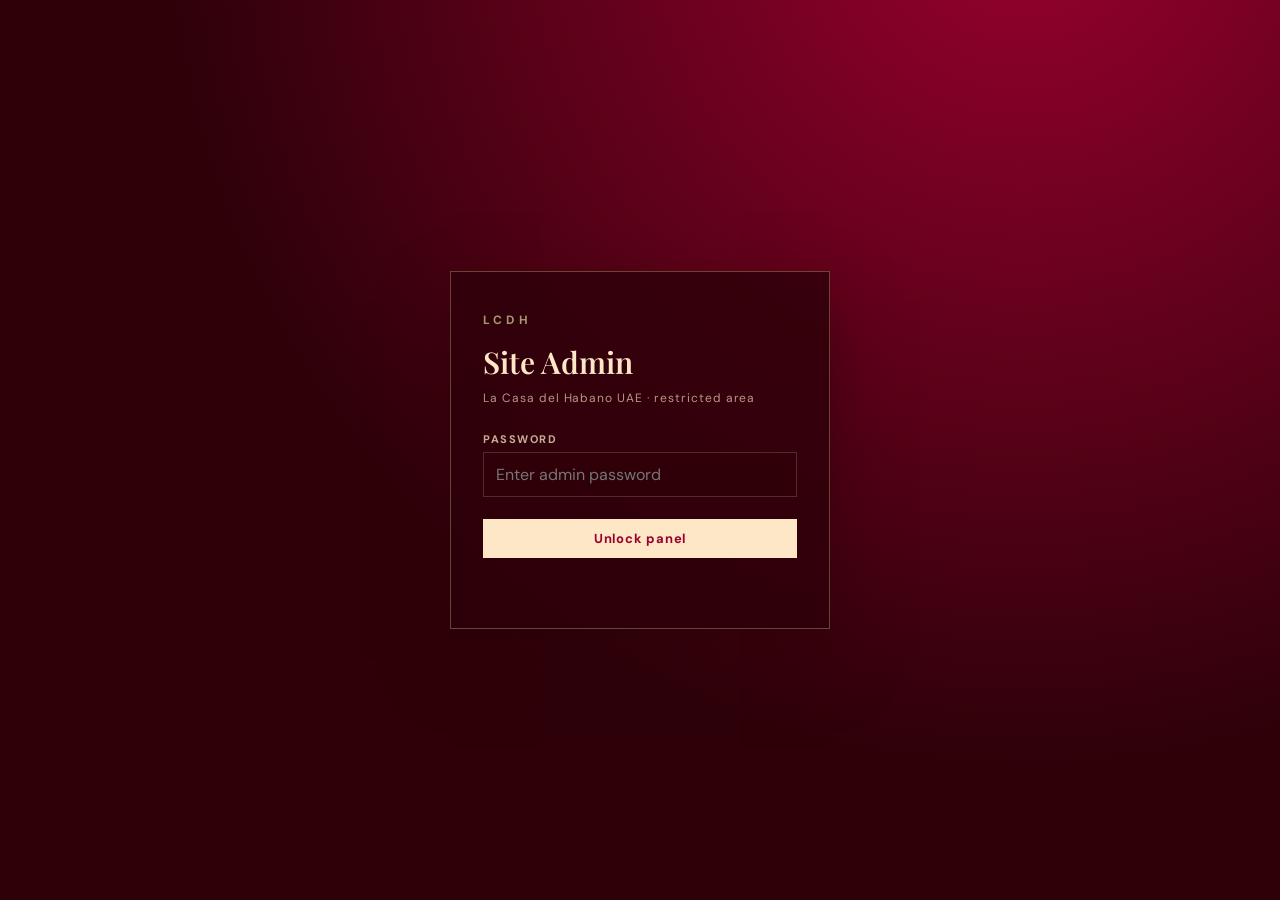
<file: admin/index.html>
<!DOCTYPE html>
<html lang="en">
<head>
    <meta charset="UTF-8">
    <meta name="viewport" content="width=device-width, initial-scale=1.0">
    <meta name="robots" content="noindex, nofollow">
    <title>Site Admin · La Casa del Habano UAE</title>
    <link rel="icon" href="../favicon.ico" sizes="any">
    <link rel="icon" type="image/png" sizes="32x32" href="../favicon-32x32.png">
    <link rel="apple-touch-icon" sizes="180x180" href="../apple-touch-icon.png">
    <link rel="preconnect" href="https://fonts.googleapis.com">
    <link rel="preconnect" href="https://fonts.gstatic.com" crossorigin>
    <link href="https://fonts.googleapis.com/css2?family=DM+Sans:wght@400;500;600;700&family=Playfair+Display:wght@500;600;700&display=swap" rel="stylesheet">
    <link rel="stylesheet" href="admin.css?v=9">
</head>
<body>

    <!-- ===== LOGIN ===== -->
    <div class="login-wrap" id="login-view">
        <form class="login-card" id="login-form">
            <p class="brand-mark">LCDH</p>
            <h1 class="login-title">Site Admin</h1>
            <p class="login-sub">La Casa del Habano UAE · restricted area</p>
            <label class="field-label" for="password">Password</label>
            <input type="password" id="password" autocomplete="current-password" placeholder="Enter admin password" required>
            <button type="submit" class="btn btn-primary btn-block">Unlock panel</button>
            <p class="login-error" id="login-error" role="alert"></p>
        </form>
    </div>

    <!-- ===== ADMIN PANEL ===== -->
    <div id="admin-view" class="hidden">
        <header class="topbar">
            <div>
                <p class="topbar-brand">LA CASA DEL HABANO <span>· Site Admin</span></p>
                <div class="events-count-row">
                    <p class="topbar-sub" id="events-count"></p>
                    <button type="button" class="btn btn-primary btn-small hidden" id="reorder-save-btn" title="Publish the new order to the site">Save</button>
                </div>
                <button type="button" class="visits-chip" id="visits-count" title="Total page loads of the public site - click to refresh">Visits: …</button>
            </div>
            <div class="topbar-actions">
                <a class="btn btn-ghost" href="../index.html#events" target="_blank" rel="noopener">View site ↗</a>
                <button type="button" class="btn btn-ghost" id="sync-btn">Sync Data</button>
                <button type="button" class="btn btn-ghost" id="export-btn">Copy events-data.js</button>
                <button type="button" class="btn btn-danger-ghost" id="restore-btn">Restore defaults</button>
                <button type="button" class="btn btn-ghost" id="logout-btn">Log out</button>
            </div>
        </header>

        <nav class="tabs" aria-label="Admin sections">
            <button type="button" class="tab-btn active" data-panel="events">Events</button>
            <button type="button" class="tab-btn" data-panel="visits">Visits</button>
            <button type="button" class="tab-btn" data-panel="settings">Site Settings</button>
            <button type="button" class="tab-btn" data-panel="github">GitHub Sync</button>
        </nav>

        <div id="panel-events">
        <main class="layout">
            <!-- FORM -->
            <section class="card">
                <h2 class="card-title" id="form-title">Add new event</h2>
                <form id="event-form">
                    <label class="field-label" for="f-image">Image URL *</label>
                    <input type="url" id="f-image" placeholder="https://…/photo.jpg" required>
                    <div class="upload-row">
                        <button type="button" class="btn btn-ghost btn-small" id="ik-upload-btn">Upload image</button>
                        <span class="upload-hint">picked files are saved to ImageKit and the link fills in automatically · you can also drop an image on the preview below</span>
                        <input type="file" id="ik-file-input" accept="image/*" class="hidden">
                    </div>
                    <div class="preview-box" id="preview-dropzone"><img id="image-preview" alt="Preview of event image" class="hidden"></div>

                    <div class="form-row">
                        <div>
                            <label class="field-label" for="f-category">Category tag</label>
                            <input type="text" id="f-category" placeholder="e.g. LIVE AT THE CASA">
                        </div>
                        <div>
                            <label class="field-label" for="f-date">Date · Location line</label>
                            <input type="text" id="f-date" placeholder="e.g. DUBAI · PRIVATE INVITATION">
                        </div>
                    </div>

                    <label class="field-label" for="f-title">Title *</label>
                    <input type="text" id="f-title" placeholder="e.g. SON CUBANO SESSIONS" required>

                    <label class="field-label" for="f-copy">Description</label>
                    <textarea id="f-copy" rows="3" placeholder="Short invitation copy shown on the slide"></textarea>

                    <div class="form-actions">
                        <button type="submit" class="btn btn-primary" id="save-btn">Save event</button>
                        <button type="button" class="btn btn-ghost hidden" id="cancel-edit-btn">Cancel edit</button>
                    </div>
                </form>
            </section>

            <!-- LIST -->
            <section class="card">
                <h2 class="card-title">Current events</h2>
                <div id="event-list"></div>
            </section>
        </main>
        </div>

        <div id="panel-visits" class="hidden">
        <main class="layout visits-layout">
            <section class="card">
                <h2 class="card-title">Site visits by month</h2>
                <p class="settings-hint">Every page load of the public site bumps a month counter (<code>m-YYYY-MM</code>) and a day counter (<code>d-YYYY-MM-DD</code>) through the free Abacus API, using the UAE day - so visits are segregated by month automatically. Pick a month below and its daily chart is generated for you; the all-time chip up top still counts everything. Daily tracking starts with this release, so earlier months show no bars.</p>

                <div class="visits-toolbar">
                    <div class="visits-picker">
                        <label class="field-label" for="visits-month">Month</label>
                        <select id="visits-month" aria-label="Month to chart">
                            <option value="">Loading months…</option>
                        </select>
                    </div>
                    <button type="button" class="btn btn-ghost" id="visits-refresh-btn">Refresh</button>
                </div>

                <div class="visits-stats" id="visits-stats"></div>
                <p class="visits-chart-title" id="visits-chart-title"></p>
                <div class="visits-chart" id="visits-chart" role="img" aria-label="Daily visit chart"></div>
            </section>
        </main>
        </div>

        <div id="panel-settings" class="hidden">
        <main class="layout">
            <section class="card">
                <h2 class="card-title">Site Settings</h2>
                <p class="settings-hint">These settings power the live website and write to <code>js/site-settings.js</code> - same workflow as events. With the <strong>GitHub Sync</strong> tab connected, pressing <em>Save settings</em> commits the file for you; otherwise use <em>Copy site-settings.js</em>. The <strong>Coming soon page</strong> switch at the top controls whether visitors see the full-screen Coming Soon page or the full site.</p>
                <div id="settings-forms"></div>
                <div class="form-actions">
                    <button type="button" class="btn btn-primary" id="settings-save-btn">Save settings</button>
                    <button type="button" class="btn btn-ghost" id="settings-export-btn">Copy site-settings.js</button>
                    <button type="button" class="btn btn-danger-ghost" id="settings-restore-btn">Restore defaults</button>
                </div>
            </section>
        </main>
        </div>

        <div id="panel-github" class="hidden">
        <main class="layout">
            <section class="card">
                <h2 class="card-title">GitHub Sync</h2>
                <p class="settings-hint">Every <strong>Save</strong> in this panel commits the matching file straight to the repository - no more copying files by hand. The connection is pre-configured; use the controls below only if the token needs to be replaced.</p>

                <div class="settings-block">
                    <h3 class="settings-block-title">Connection</h3>
                    <div class="field-grid">
                        <div class="field-span-2">
                            <label class="field-label" for="gh-token">Personal access token</label>
                            <input type="password" id="gh-token" placeholder="github_pat_…" autocomplete="off" spellcheck="false">
                        </div>
                        <div class="field-span-2">
                            <span class="field-label">Status</span>
                            <p class="gh-status" id="gh-status">Checking…</p>
                        </div>
                    </div>
                    <div class="form-actions">
                        <button type="button" class="btn btn-primary" id="gh-save-btn">Update token</button>
                        <button type="button" class="btn btn-ghost" id="gh-test-btn">Test connection</button>
                    </div>
                </div>
            </section>
        </main>
        </div>
    </div>

    <div class="status-toast" id="status-toast" role="status"></div>

    <script src="admin.js?v=16"></script>
</body>
</html>
</file>
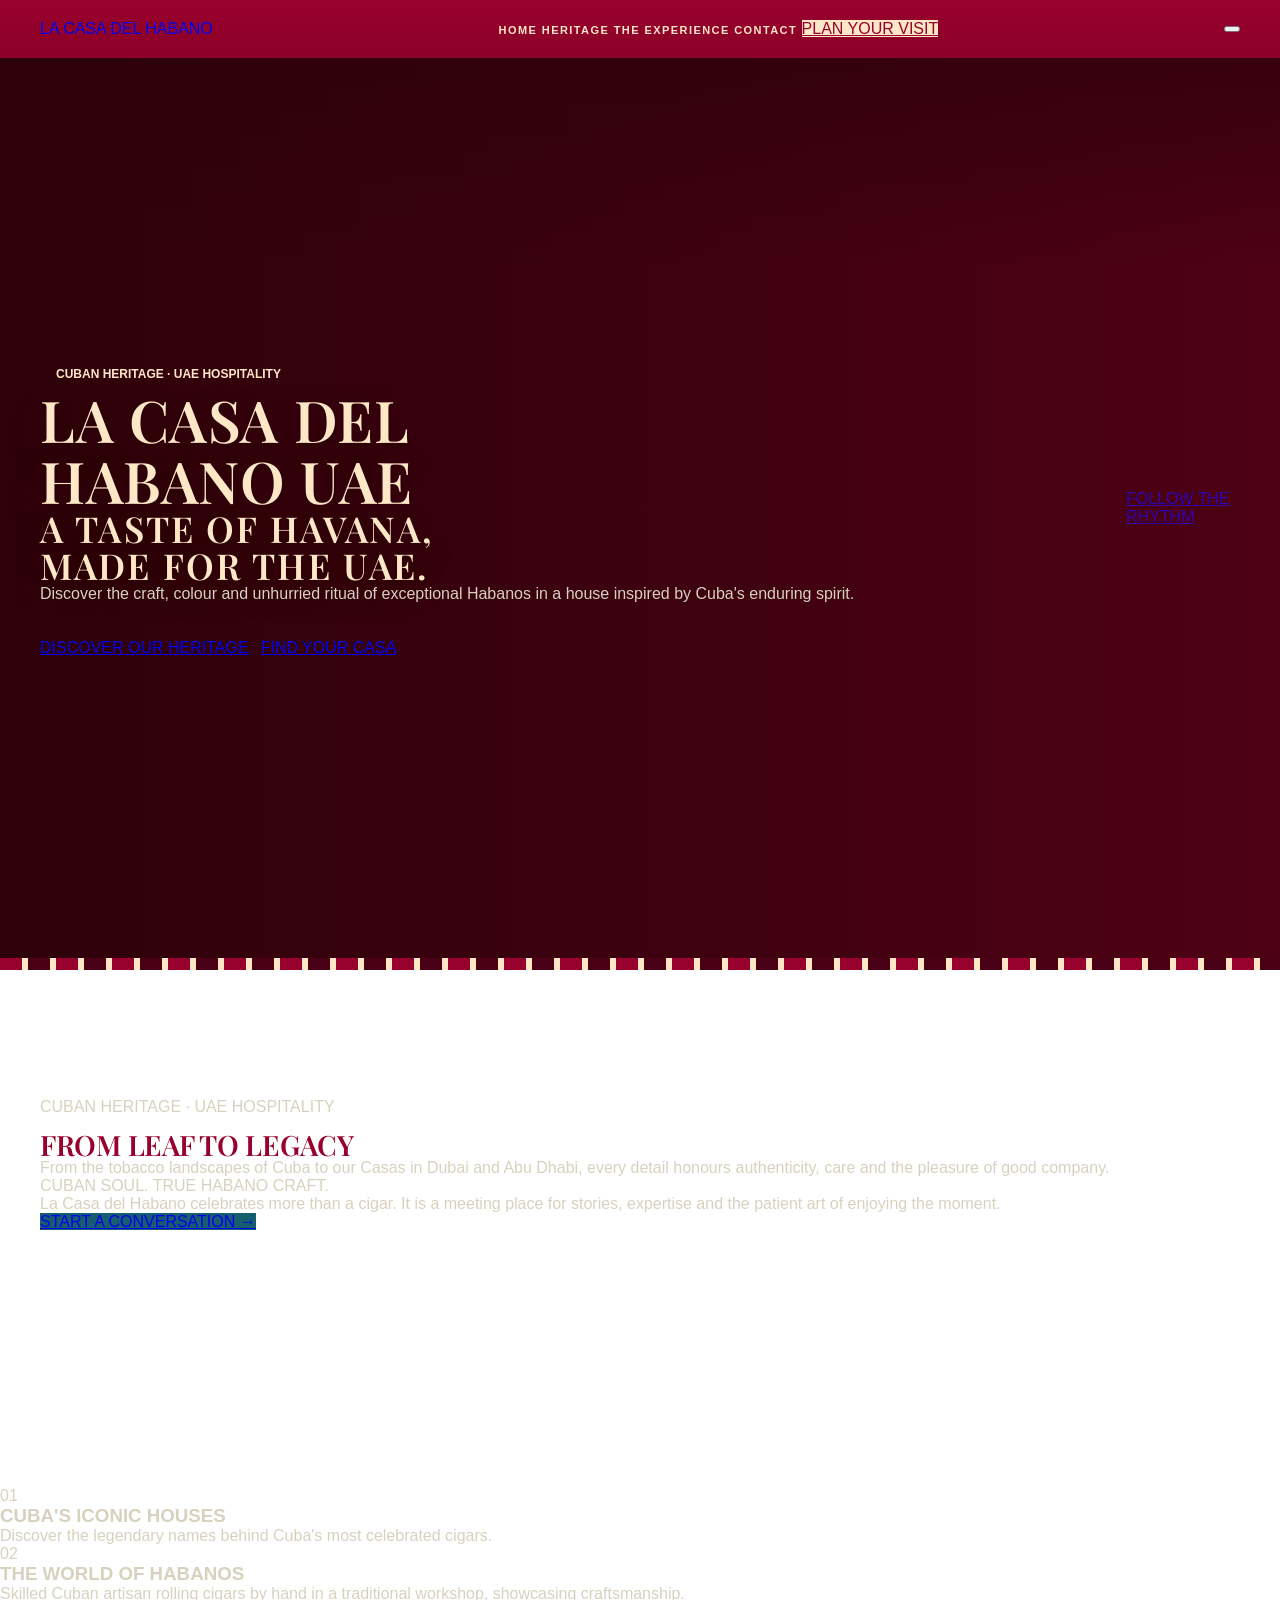
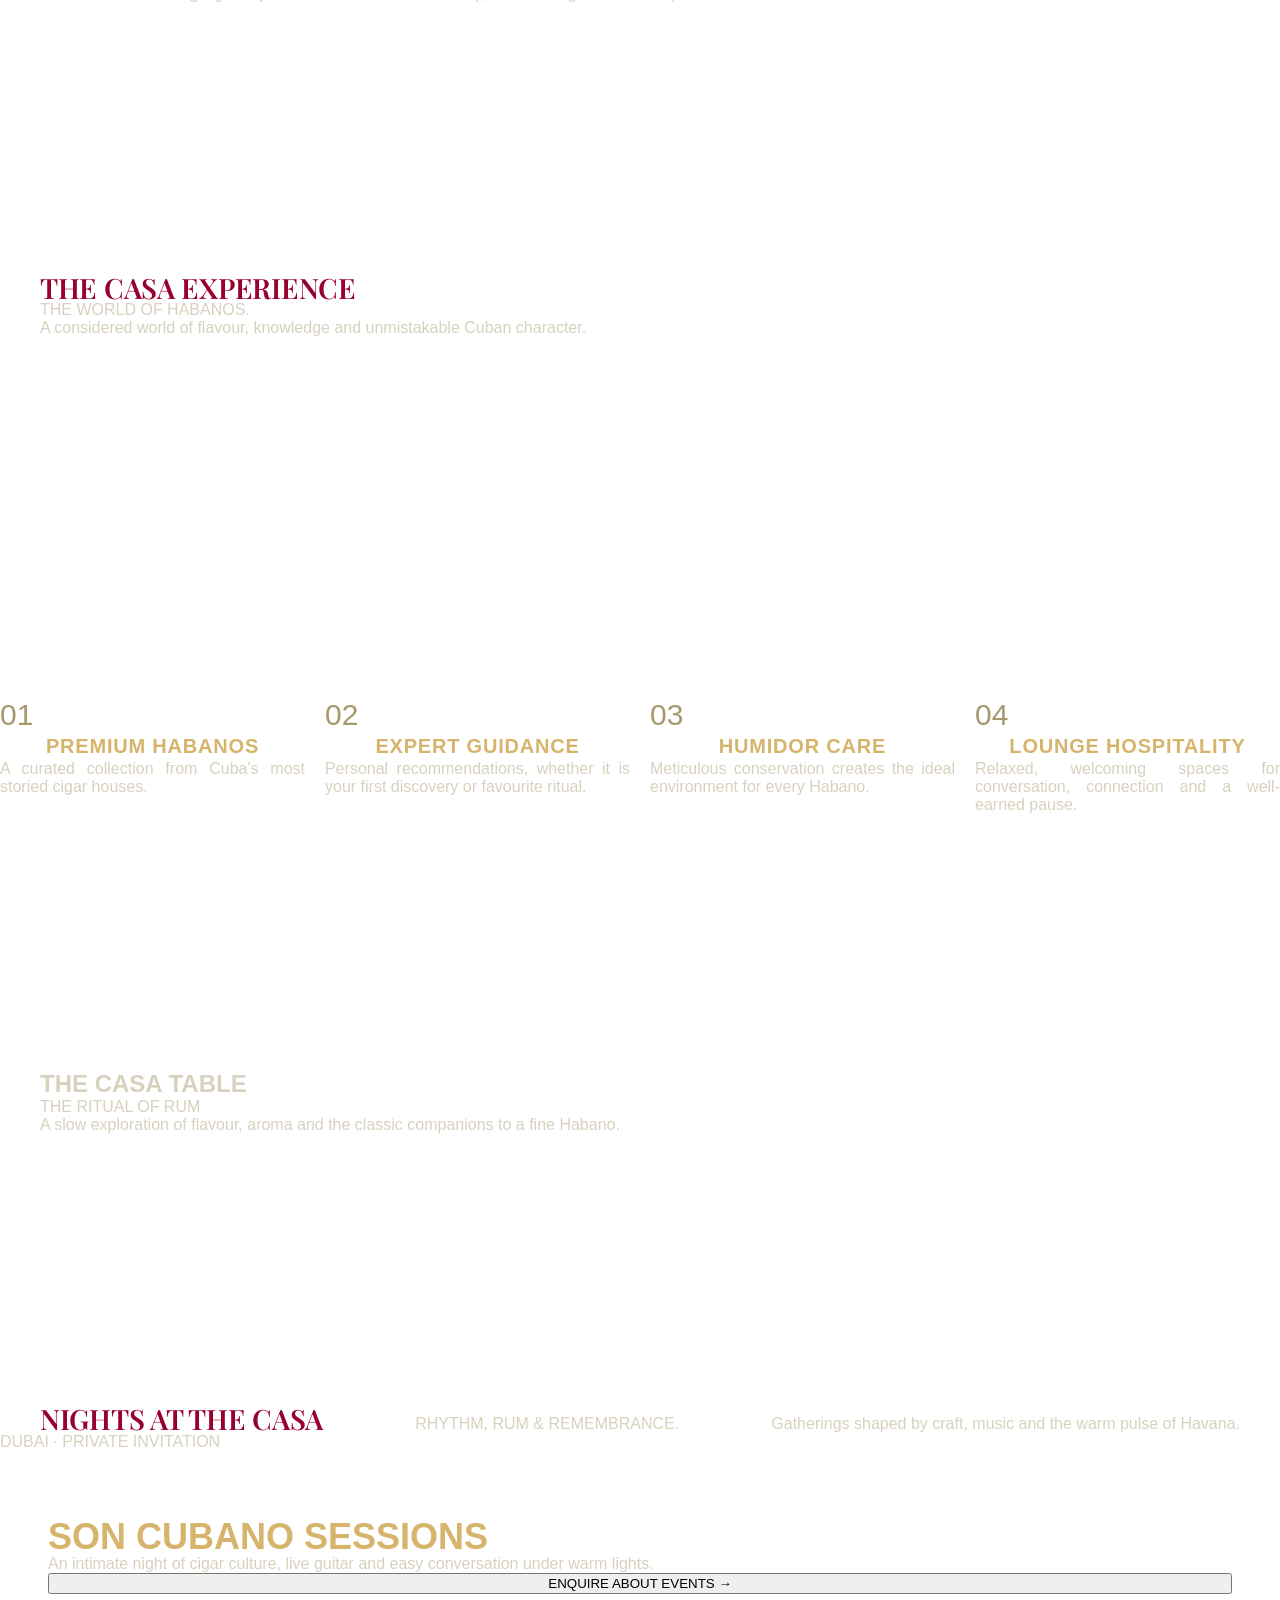
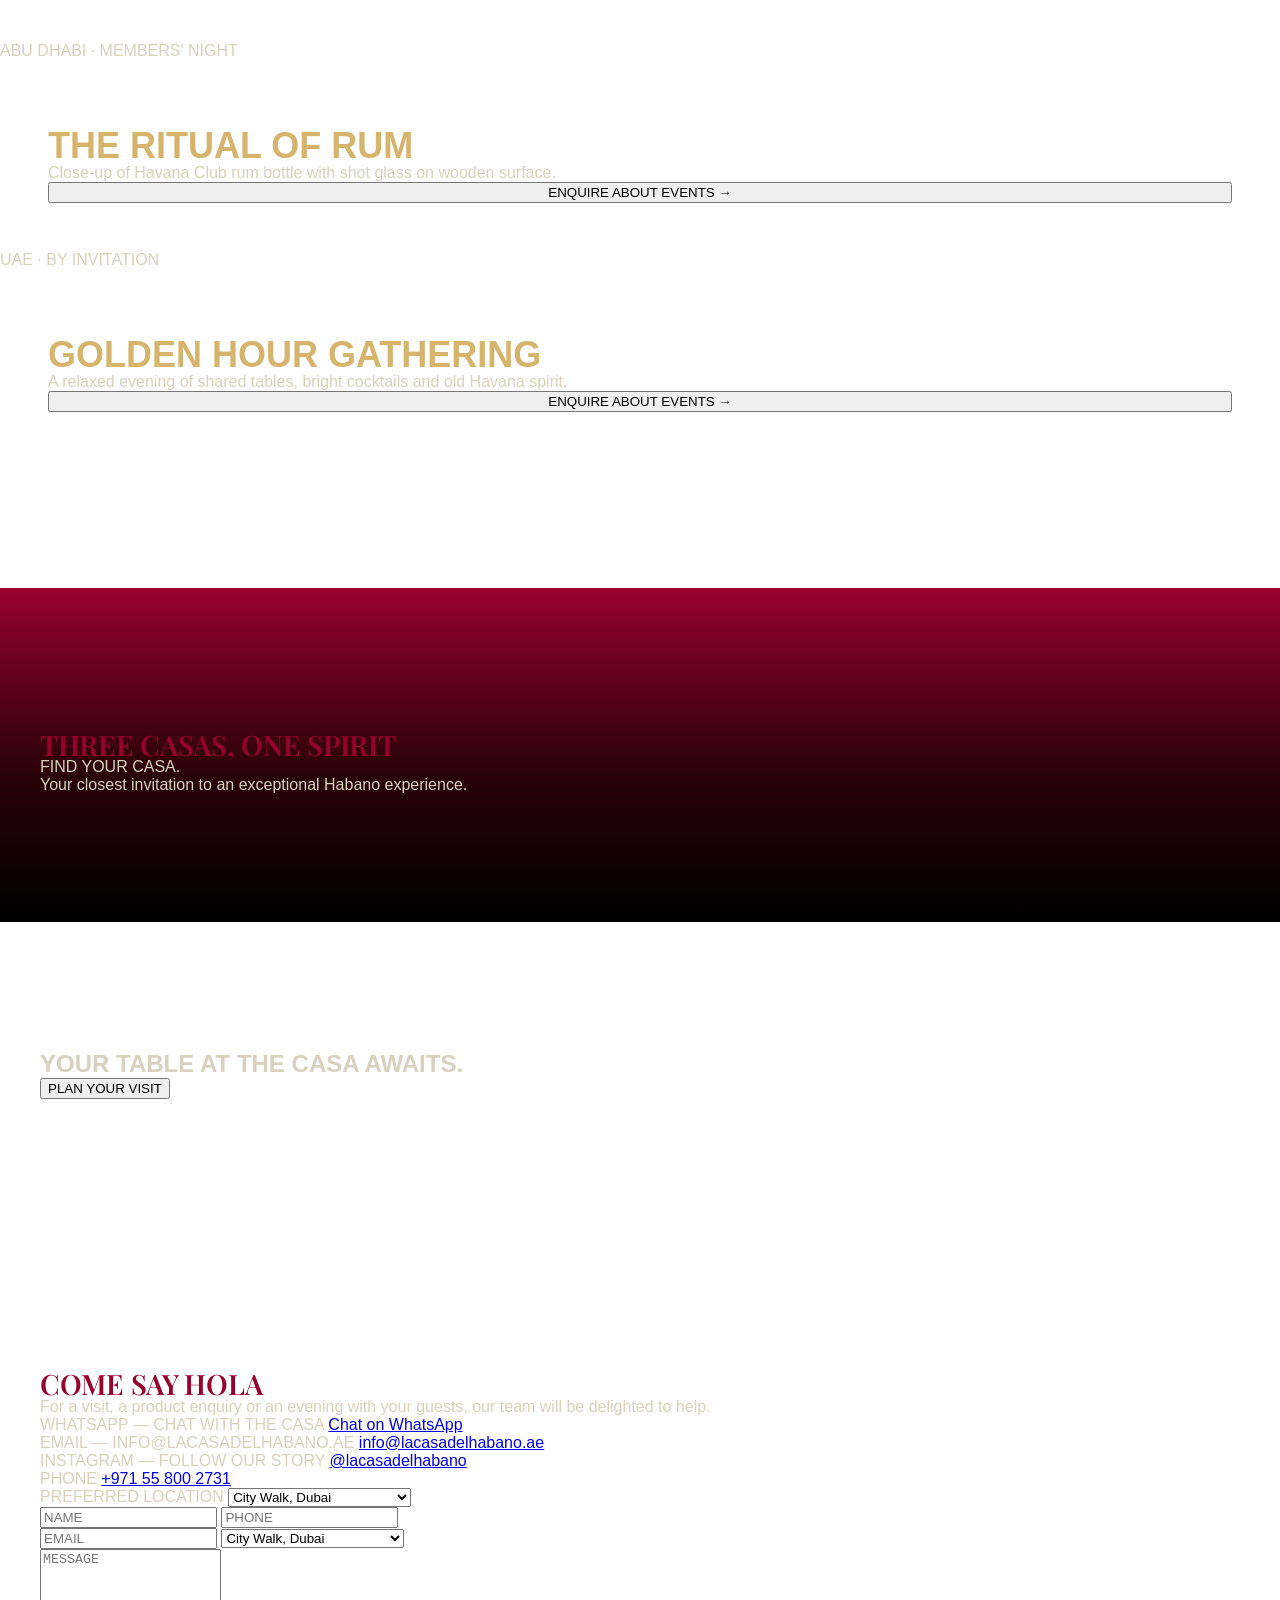
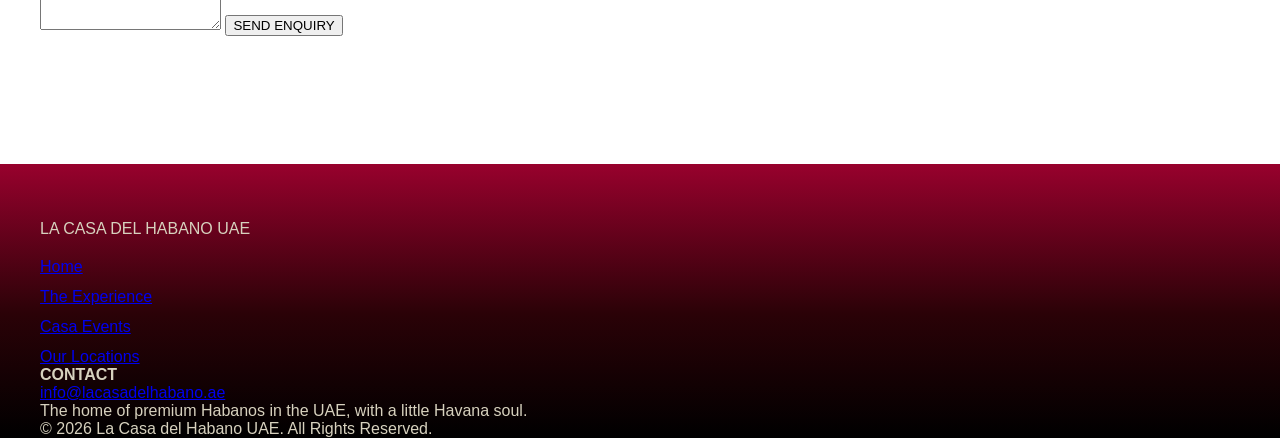
<file: index_pre_reference.html>
<!DOCTYPE html>
<html lang="en">
<head>
    <meta charset="UTF-8">
    <meta name="viewport" content="width=device-width, initial-scale=1.0">
    <title>La Casa del Habano UAE</title>
    <link rel="preconnect" href="https://fonts.googleapis.com">
    <link rel="preconnect" href="https://fonts.gstatic.com" crossorigin>
    <link href="https://fonts.googleapis.com/css2?family=Arimo:wght@400;500;700&family=Playfair+Display:wght@400;600;700&display=swap" rel="stylesheet">
    <link rel="icon" href="data:image/svg+xml,<svg xmlns='http://www.w3.org/2000/svg' viewBox='0 0 100 100'><text y='.9em' font-size='90'>🌡️</text></svg>">
    <link rel="stylesheet" href="styles.css">
</head>
<body class="theme-light">
    <!-- ===== NAVIGATION ===== -->
    <nav class="nav" id="nav">
        <div class="nav-container">
            <a href="#" class="nav-logo">LA CASA DEL HABANO</a>
            <div class="nav-menu" id="navMenu">
                <a href="#home" class="nav-link">HOME</a>
                <a href="#heritage" class="nav-link">HERITAGE</a>
                <a href="#experience" class="nav-link">THE EXPERIENCE</a>
                <a href="#contact" class="nav-link">CONTACT</a>
                <a href="#contact" class="nav-cta">PLAN YOUR VISIT</a>
            </div>
            <button class="nav-toggle" id="navToggle">
                <span class="nav-bar"></span>
                <span class="nav-bar"></span>
                <span class="nav-bar"></span>
            </button>
        </div>
    </nav>

    <!-- ===== HERO ===== -->
    <section class="hero" id="home">
        <div class="hero-bg" style="background-image: url('https://images.pexels.com/photos/5944420/pexels-photo-5944420.jpeg');"></div>
        <div class="hero-overlay"></div>
        <div class="hero-content">
            <div class="hero-inner">
                <p class="hero-kicker">CUBAN HERITAGE · UAE HOSPITALITY</p>
                <h1 class="hero-title">
                    <span class="hero-brand">LA CASA DEL HABANO UAE</span>
                    <span class="hero-title-line">A TASTE OF HAVANA, MADE FOR THE UAE.</span>
                </h1>
                <p class="hero-subtitle">Discover the craft, colour and unhurried ritual of exceptional Habanos in a house inspired by Cuba's enduring spirit.</p>
                <div class="hero-actions">
                    <a href="#heritage" class="hero-cta btn-primary">DISCOVER OUR HERITAGE</a>
                    <a href="#contact" class="hero-cta btn-secondary">FIND YOUR CASA</a>
                </div>
            </div>
        </div>
        <a href="#heritage" class="hero-nav hint" aria-label="Scroll to next section">FOLLOW THE RHYTHM</a>
    </section>

    <!-- ===== RED/BLUE TILE SEPARATOR ===== -->
    <div class="tile-rule" aria-hidden="true"></div>

    <!-- ===== HERITAGE ===== -->
    <section class="heritage section" id="heritage">
        <div class="heritage-bg" style="background-image: url('https://images.pexels.com/photos/37224648/pexels-photo-37224648.jpeg');"></div>
        <div class="heritage-overlay"></div>
        <div class="heritage-content container">
            <div class="heritage-badge">CUBAN HERITAGE · UAE HOSPITALITY</div>
            <h2 class="heritage-title section-title">FROM LEAF TO LEGACY</h2>
            <p class="heritage-subtitle">From the tobacco landscapes of Cuba to our Casas in Dubai and Abu Dhabi, every detail honours authenticity, care and the pleasure of good company.</p>
        </div>
        <div class="heritage-footer container">
            <div class="heritage-quote">
                <span class="heritage-quote-text">CUBAN SOUL. TRUE HABANO CRAFT.</span>
            </div>
            <p class="heritage-desc">La Casa del Habano celebrates more than a cigar. It is a meeting place for stories, expertise and the patient art of enjoying the moment.</p>
            <a href="#contact" class="heritage-cta btn-primary" style="background: #175d70; border-color: #175d70;">START A CONVERSATION →</a>
        </div>
    </section>

    <section class="heritage-gallery section">
        <div class="gallery-grid">
            <div class="gallery-item">
                <div class="gallery-img" style="background-image: url('https://images.pexels.com/photos/5944420/pexels-photo-5944420.jpeg');"></div>
                <div class="gallery-caption">
                    <span class="gallery-number">01</span>
                    <h3 class="gallery-title">CUBA'S ICONIC HOUSES</h3>
                    <p class="gallery-text">Discover the legendary names behind Cuba's most celebrated cigars.</p>
                </div>
            </div>
            <div class="gallery-item">
                <div class="gallery-img" style="background-image: url('https://images.pexels.com/photos/38027071/pexels-photo-38027071.jpeg');"></div>
                <div class="gallery-caption">
                    <span class="gallery-number">02</span>
                    <h3 class="gallery-title">THE WORLD OF HABANOS</h3>
                    <p class="gallery-text">Skilled Cuban artisan rolling cigars by hand in a traditional workshop, showcasing craftsmanship.</p>
                </div>
            </div>
        </div>
    </section>

    <!-- ===== THE CASA EXPERIENCE ===== -->
    <section class="experience section" id="experience">
        <div class="experience-header container">
            <h2 class="section-title">THE CASA EXPERIENCE</h2>
            <p class="experience-subtitle">THE WORLD OF HABANOS.</p>
            <p class="experience-desc">A considered world of flavour, knowledge and unmistakable Cuban character.</p>
        </div>
        <div class="experience-grid">
            <div class="experience-item">
                <div class="experience-img" style="background-image: url('https://images.pexels.com/photos/38027071/pexels-photo-38027071.jpeg');"></div>
                <div class="experience-caption">
                    <span class="experience-number">01</span>
                    <h3 class="experience-title">PREMIUM HABANOS</h3>
                    <p class="experience-text">A curated collection from Cuba's most storied cigar houses.</p>
                </div>
            </div>
            <div class="experience-item">
                <div class="experience-img" style="background-image: url('https://images.pexels.com/photos/1637114/pexels-photo-1637114.jpeg');"></div>
                <div class="experience-caption">
                    <span class="experience-number">02</span>
                    <h3 class="experience-title">EXPERT GUIDANCE</h3>
                    <p class="experience-text">Personal recommendations, whether it is your first discovery or favourite ritual.</p>
                </div>
            </div>
            <div class="experience-item">
                <div class="experience-img" style="background-image: url('https://images.pexels.com/photos/3975066/pexels-photo-3975066.jpeg');"></div>
                <div class="experience-caption">
                    <span class="experience-number">03</span>
                    <h3 class="experience-title">HUMIDOR CARE</h3>
                    <p class="experience-text">Meticulous conservation creates the ideal environment for every Habano.</p>
                </div>
            </div>
            <div class="experience-item">
                <div class="experience-img" style="background-image: url('https://images.pexels.com/photos/11311205/pexels-photo-11311205.jpeg');"></div>
                <div class="experience-caption">
                    <span class="experience-number">04</span>
                    <h3 class="experience-title">LOUNGE HOSPITALITY</h3>
                    <p class="experience-text">Relaxed, welcoming spaces for conversation, connection and a well-earned pause.</p>
                </div>
            </div>
        </div>
    </section>

    <!-- ===== THE CASA TABLE / PAIRING ===== -->
    <section class="pairing section">
        <div class="pairing-bg" style="background-image: url('https://images.pexels.com/photos/15161546/pexels-photo-15161546.jpeg');"></div>
        <div class="pairing-overlay"></div>
        <div class="pairing-content container">
            <h2 class="pairing-title">THE CASA TABLE</h2>
            <p class="pairing-subtitle">THE RITUAL OF RUM</p>
            <p class="pairing-desc">A slow exploration of flavour, aroma and the classic companions to a fine Habano.</p>
        </div>
    </section>

    <!-- ===== NIGHTS AT THE CASA ===== -->
    <section class="events section" id="events">
        <div class="events-header container">
            <h2 class="section-title">NIGHTS AT THE CASA</h2>
            <p class="events-tagline">RHYTHM, RUM & REMEMBRANCE.</p>
            <p class="events-desc">Gatherings shaped by craft, music and the warm pulse of Havana.</p>
        </div>
        <div class="events-grid">
            <div class="event-card">
                <div class="event-img" style="background-image: url('https://images.pexels.com/photos/33731258/pexels-photo-33731258.jpeg');"></div>
                <div class="event-badge">DUBAI · PRIVATE INVITATION</div>
                <div class="event-content">
                    <h3 class="event-title">SON CUBANO SESSIONS</h3>
                    <p class="event-text">An intimate night of cigar culture, live guitar and easy conversation under warm lights.</p>
                    <button class="btn-link">ENQUIRE ABOUT EVENTS →</button>
                </div>
            </div>
            <div class="event-card">
                <div class="event-img" style="background-image: url('https://images.pexels.com/photos/28539666/pexels-photo-28539666.jpeg');"></div>
                <div class="event-badge">ABU DHABI · MEMBERS' NIGHT</div>
                <div class="event-content">
                    <h3 class="event-title">THE RITUAL OF RUM</h3>
                    <p class="event-text">Close-up of Havana Club rum bottle with shot glass on wooden surface.</p>
                    <button class="btn-link">ENQUIRE ABOUT EVENTS →</button>
                </div>
            </div>
            <div class="event-card">
                <div class="event-img" style="background-image: url('https://images.pexels.com/photos/15161546/pexels-photo-15161546.jpeg');"></div>
                <div class="event-badge">UAE · BY INVITATION</div>
                <div class="event-content">
                    <h3 class="event-title">GOLDEN HOUR GATHERING</h3>
                    <p class="event-text">A relaxed evening of shared tables, bright cocktails and old Havana spirit.</p>
                    <button class="btn-link">ENQUIRE ABOUT EVENTS →</button>
                </div>
            </div>
        </div>
    </section>

    <!-- ===== LOCATIONS ===== -->
    <section class="locations section" id="locations">
        <div class="locations-header container">
            <h2 class="section-title">THREE CASAS, ONE SPIRIT</h2>
            <p class="locations-tagline">FIND YOUR CASA.</p>
            <p class="locations-desc">Your closest invitation to an exceptional Habano experience.</p>
        </div>
        <div class="locations-grid">
            <div class="location-card">
                <div class="location-img" style="background-image: url('https://images.pexels.com/photos/7662956/pexels-photo-7662956.jpeg');"></div>
                <div class="location-content">
                    <div class="location-badge">CITY WALK</div>
                    <h3 class="location-title">DUBAI</h3>
                    <p class="location-address">City Walk, Dubai, United Arab Emirates</p>
                    <p class="location-desc">A colourful, contemporary Casa in the heart of City Walk.</p>
                    <p class="location-hours">Please contact the Casa for current opening hours.</p>
                </div>
            </div>
            <div class="location-card">
                <div class="location-img" style="background-image: url('https://images.pexels.com/photos/37268883/pexels-photo-37268883.jpeg');"></div>
                <div class="location-content">
                    <div class="location-badge">JBR</div>
                    <h3 class="location-title">DUBAI</h3>
                    <p class="location-address">The Walk, Jumeirah Beach Residence, Dubai</p>
                    <p class="location-desc">A relaxed cigar destination close to the vibrant JBR waterfront.</p>
                    <p class="location-hours">Please contact the Casa for current opening hours.</p>
                </div>
            </div>
            <div class="location-card">
                <div class="location-img" style="background-image: url('https://images.pexels.com/photos/10603649/pexels-photo-10603649.jpeg');"></div>
                <div class="location-content">
                    <div class="location-badge">ABU DHABI MALL</div>
                    <h3 class="location-title">ABU DHABI</h3>
                    <p class="location-address">Abu Dhabi Mall, Abu Dhabi, United Arab Emirates</p>
                    <p class="location-desc">A refined Casa for discovering Cuban tradition in the capital.</p>
                    <p class="location-hours">Please contact the Casa for current opening hours.</p>
                </div>
            </div>
        </div>
    </section>

    <!-- ===== PLAN YOUR VISIT ===== -->
    <section class="plan-visit section">
        <div class="plan-overlay"></div>
        <div class="plan-content container">
            <h2 class="plan-title">YOUR TABLE AT THE CASA AWAITS.</h2>
            <button class="btn-primary">PLAN YOUR VISIT</button>
        </div>
    </section>

    <!-- ===== CONTACT ===== -->
    <section class="contact section" id="contact">
        <div class="contact-bg" style="background-image: url('https://images.pexels.com/photos/11311205/pexels-photo-11311205.jpeg');"></div>
        <div class="contact-overlay"></div>
        <div class="contact-container container">
            <div class="contact-info">
                <div class="contact-heading">
                    <h2 class="section-title">COME SAY HOLA</h2>
                    <p class="contact-desc">For a visit, a product enquiry or an evening with your guests, our team will be delighted to help.</p>
                </div>
                <div class="contact-details">
                    <div class="contact-item">
                        <span class="contact-label">WHATSAPP — CHAT WITH THE CASA</span>
                        <a href="https://wa.me/971558002731" class="contact-link">Chat on WhatsApp</a>
                    </div>
                    <div class="contact-item">
                        <span class="contact-label">EMAIL — INFO@LACASADELHABANO.AE</span>
                        <a href="mailto:info@lacasadelhabano.ae" class="contact-link">info@lacasadelhabano.ae</a>
                    </div>
                    <div class="contact-item">
                        <span class="contact-label">INSTAGRAM — FOLLOW OUR STORY</span>
                        <a href="https://instagram.com/lacasadelhabano_uae" class="contact-link">@lacasadelhabano</a>
                    </div>
                    <div class="contact-item">
                        <span class="contact-label">PHONE</span>
                        <a href="tel:+971558002731" class="contact-link">+971 55 800 2731</a>
                    </div>
                    <div class="contact-item">
                        <span class="contact-label">PREFERRED LOCATION</span>
                        <select class="contact-select">
                            <option>City Walk, Dubai</option>
                            <option>JBR, Dubai</option>
                            <option>Abu Dhabi Mall, Abu Dhabi</option>
                        </select>
                    </div>
                </div>
            </div>
            <form class="contact-form" id="contactForm">
                <div class="form-row">
                    <input type="text" class="form-input" placeholder="NAME" required>
                    <input type="tel" class="form-input" placeholder="PHONE" required>
                </div>
                <div class="form-row">
                    <input type="email" class="form-input" placeholder="EMAIL" required>
                    <select class="form-input form-select" placeholder="PREFERRED LOCATION">
                        <option value="">City Walk, Dubai</option>
                        <option value="">JBR, Dubai</option>
                        <option value="">Abu Dhabi Mall, Abu Dhabi</option>
                    </select>
                </div>
                <textarea class="form-input" placeholder="MESSAGE" rows="5" required></textarea>
                <button type="submit" class="btn-primary form-submit">SEND ENQUIRY</button>
            </form>
        </div>
    </section>

    <!-- ===== FOOTER ===== -->
    <footer class="footer">
        <div class="footer-container container">
            <div class="footer-logo">LA CASA DEL HABANO UAE</div>
            <div class="footer-nav">
                <a href="#home">Home</a>
                <a href="#experience">The Experience</a>
                <a href="#events">Casa Events</a>
                <a href="#locations">Our Locations</a>
            </div>
            <div class="footer-contact">
                <h4 class="footer-contact-heading">CONTACT</h4>
                <a href="mailto:info@lacasadelhabano.ae" class="footer-email">info@lacasadelhabano.ae</a>
            </div>
            <p class="footer-statement">The home of premium Habanos in the UAE, with a little Havana soul.</p>
            <p class="footer-copy">© 2026 La Casa del Habano UAE. All Rights Reserved.</p>
        </div>
    </footer>

    <script src="script.js"></script>
</body>
</html>
</file>
<file: admin/admin.css>
/* =========================================================
   LA CASA DEL HABANO UAE — Events Admin styles
   (Red-dominant brand palette: Everything is mixed from
    Habano Red #98012D, with Habano Gold #A7996E + ivory
    as accents. Tobacco Brown #7B3900 and Habano Black
    #211E1F remain reserved for print/packaging.)
   ========================================================= */
:root {
    /* --- Core brand colour --- */
    --brand-red: #98012d;

    /* --- Habano Red shades (every surface) --- */
    --brand-red-deep: #6b0120;
    --brand-red-dark: #4a0116;
    --brand-red-darkest: #2e0109;

    /* --- Brand accents & tints --- */
    --brand-gold: #a7996e;
    --brand-ivory: #fee7c6;
    --brand-red-tint: #e5bfca;

    /* --- Panel aliases --- */
    --cream: var(--brand-ivory);
    --gold: var(--brand-gold);
    --line: rgba(254, 231, 198, .18);
    --danger: var(--brand-red);
    --danger-tint: var(--brand-red-tint);
}

* { box-sizing: border-box; margin: 0; padding: 0; }

body {
    font-family: "DM Sans", sans-serif;
    background: radial-gradient(circle at 80% -10%, var(--brand-red) 0%, var(--brand-red-darkest) 60%);
    color: var(--cream);
    min-height: 100vh;
}

.hidden { display: none !important; }

/* ===== LOGIN ===== */
.login-wrap {
    min-height: 100vh;
    display: flex;
    align-items: center;
    justify-content: center;
    padding: 24px;
}

.login-card {
    width: 100%;
    max-width: 380px;
    background: rgba(46, 1, 9, .82);
    border: 1px solid rgba(167, 153, 110, .45);
    padding: 40px 32px;
    box-shadow: 0 30px 60px rgba(46, 1, 9, .6);
}

.brand-mark {
    font-size: 12px;
    font-weight: 700;
    letter-spacing: .35em;
    color: var(--gold);
    margin-bottom: 14px;
}

.login-title {
    font-family: "Playfair Display", Georgia, serif;
    font-size: 30px;
    font-weight: 600;
}

.login-sub {
    font-size: 12px;
    letter-spacing: .08em;
    opacity: .65;
    margin: 8px 0 26px;
}

.login-error {
    margin-top: 14px;
    font-size: 12px;
    color: var(--danger-tint);
    min-height: 16px;
}

/* ===== SHARED CONTROLS ===== */
.field-label {
    display: block;
    font-size: 11px;
    font-weight: 700;
    letter-spacing: .14em;
    text-transform: uppercase;
    opacity: .75;
    margin: 16px 0 6px;
}

input[type="text"],
input[type="url"],
input[type="password"],
textarea {
    width: 100%;
    background: rgba(46, 1, 9, .55);
    border: 1px solid var(--line);
    color: var(--cream);
    font: inherit;
    padding: 11px 12px;
    outline: none;
    transition: border-color .2s ease;
}

input:focus, textarea:focus { border-color: var(--gold); }

textarea { resize: vertical; }

.btn {
    display: inline-flex;
    align-items: center;
    justify-content: center;
    gap: 8px;
    border: 1px solid transparent;
    padding: 10px 18px;
    font: inherit;
    font-size: 13px;
    font-weight: 700;
    letter-spacing: .06em;
    cursor: pointer;
    text-decoration: none;
    transition: transform .15s ease, background .2s ease, border-color .2s ease;
}

.btn:hover { transform: translateY(-1px); }
.btn-primary { background: var(--cream); color: var(--brand-red); }
.btn-ghost { background: none; border-color: var(--line); color: var(--cream); }
.btn-ghost:hover { border-color: var(--gold); }
.btn-danger-ghost { background: none; border-color: rgba(229, 191, 202, .55); color: var(--danger-tint); }
.btn-danger-ghost:hover { border-color: var(--danger); }
.btn-block { width: 100%; margin-top: 22px; }

/* ===== TOPBAR ===== */
.topbar {
    display: flex;
    align-items: center;
    justify-content: space-between;
    gap: 18px;
    flex-wrap: wrap;
    padding: 20px 32px;
    border-bottom: 1px solid var(--line);
    background: var(--brand-red-dark);
}

.topbar-brand {
    font-family: "Playfair Display", Georgia, serif;
    font-size: 19px;
    font-weight: 600;
    letter-spacing: .1em;
}

.topbar-brand span { color: var(--gold); font-size: 14px; letter-spacing: .18em; }

.topbar-sub { font-size: 12px; opacity: .6; margin-top: 4px; }
.events-count-row { display: flex; align-items: center; gap: 10px; margin-top: 4px; }
.events-count-row .topbar-sub { margin-top: 0; }

.topbar-actions { display: flex; gap: 10px; flex-wrap: wrap; }

/* ===== LAYOUT ===== */
.layout {
    display: grid;
    grid-template-columns: 420px 1fr;
    gap: 26px;
    align-items: start;
    max-width: 1280px;
    margin: 0 auto;
    padding: 30px 32px 80px;
}

.card {
    background: rgba(254, 231, 198, .07);
    border: 1px solid var(--line);
    padding: 26px;
}

.card-title {
    font-family: "Playfair Display", Georgia, serif;
    font-size: 21px;
    font-weight: 600;
    margin-bottom: 6px;
}

.form-row { display: grid; grid-template-columns: 1fr 1fr; gap: 14px; }

.preview-box { margin-top: 10px; }

/* ===== imagekit upload ===== */
.upload-row { display: flex; align-items: center; gap: 10px; margin-top: 8px; flex-wrap: wrap; }
.upload-hint { font-size: 11px; opacity: .55; }
.preview-box.drag-over { outline: 2px dashed var(--gold); outline-offset: 2px; }
.preview-box.drag-over img { opacity: .4; }

.preview-box img {
    width: 100%;
    height: 150px;
    object-fit: cover;
    border: 1px solid var(--line);
}

.form-actions { display: flex; gap: 10px; margin-top: 22px; }

/* ===== EVENT LIST ===== */
.event-item {
    display: flex;
    gap: 16px;
    padding: 16px 0;
    border-bottom: 1px solid var(--line);
}

.event-item:last-child { border-bottom: 0; }

.thumb {
    width: 110px;
    height: 78px;
    object-fit: cover;
    border: 1px solid var(--line);
    flex-shrink: 0;
}

.item-body { flex: 1; min-width: 0; }

.chip {
    display: inline-block;
    font-size: 10px;
    font-weight: 700;
    letter-spacing: .16em;
    color: var(--gold);
    border: 1px solid rgba(167, 153, 110, .6);
    padding: 2px 8px;
    margin-bottom: 6px;
}

.item-title {
    font-family: "Playfair Display", Georgia, serif;
    font-size: 17px;
    font-weight: 600;
    overflow-wrap: anywhere;
}

.item-meta { font-size: 11px; letter-spacing: .1em; opacity: .6; margin-top: 3px; }

.item-copy {
    font-size: 12.5px;
    line-height: 1.55;
    opacity: .8;
    margin-top: 6px;
    display: -webkit-box;
    -webkit-line-clamp: 2;
    -webkit-box-orient: vertical;
    overflow: hidden;
}

.item-actions { display: flex; flex-direction: column; gap: 8px; flex-shrink: 0; }

.btn-small { padding: 6px 12px; font-size: 11px; }

.empty-note {
    padding: 30px 0;
    text-align: center;
    font-size: 13px;
    opacity: .65;
    line-height: 1.7;
}

/* ===== STATUS TOAST ===== */
.status-toast {
    position: fixed;
    left: 50%;
    bottom: 26px;
    transform: translate(-50%, 20px);
    background: var(--cream);
    color: var(--brand-red);
    font-size: 13px;
    font-weight: 600;
    letter-spacing: .04em;
    padding: 12px 22px;
    opacity: 0;
    pointer-events: none;
    transition: opacity .25s ease, transform .25s ease;
    z-index: 60;
}

.status-toast.show { opacity: 1; transform: translate(-50%, 0); }
.status-toast a {
    color: #fff;
    font-weight: 700;
    text-decoration: underline;
    white-space: nowrap;
}

/* ===== REORDERING ===== */
.event-item[draggable="true"] { cursor: grab; }

.event-item.dragging {
    opacity: .45;
    outline: 1px dashed var(--gold);
    background: rgba(46, 1, 9, .5);
}

.grip {
    align-self: center;
    flex-shrink: 0;
    width: 16px;
    font-size: 15px;
    line-height: 1;
    color: var(--gold);
    opacity: .55;
    cursor: grab;
    user-select: none;
    -webkit-user-select: none;
    overflow-wrap: anywhere;   /* stacks the ⠿ dots vertically */
}

.move-row { display: flex; gap: 6px; }

.btn-small:disabled {
    opacity: .35;
    cursor: default;
}

.btn-small:disabled:hover {
    transform: none;
    border-color: var(--line);
}

@media (max-width: 900px) {
    .layout { grid-template-columns: 1fr; }
    .topbar { padding: 18px 20px; }
    .layout { padding: 22px 20px 70px; }
}

/* ===== TABS ===== */
.tabs {
    display: flex;
    gap: 4px;
    padding: 14px 32px 0;
    border-bottom: 1px solid var(--line);
    background: var(--brand-red-deep);
}

@media (max-width: 900px) {
    .tabs { padding: 14px 20px 0; }
}

.tab-btn {
    background: none;
    border: 1px solid transparent;
    border-bottom: 0;
    color: var(--cream);
    font: inherit;
    font-size: 13px;
    font-weight: 700;
    letter-spacing: .1em;
    text-transform: uppercase;
    padding: 12px 18px;
    cursor: pointer;
    opacity: .6;
    transition: opacity .2s ease, background .2s ease;
}

.tab-btn:hover { opacity: .9; }

.tab-btn.active {
    opacity: 1;
    background: rgba(254, 231, 198, .1);
    border-color: var(--line);
    border-top: 2px solid var(--gold);
}

/* ===== SETTINGS ===== */
.settings-hint {
    font-size: 12.5px;
    line-height: 1.6;
    opacity: .7;
    margin-bottom: 10px;
}

.settings-hint code {
    background: rgba(167, 153, 110, .18);
    border: 1px solid rgba(167, 153, 110, .45);
    padding: 1px 6px;
    font-size: 12px;
}

.settings-block {
    margin-top: 18px;
    padding-top: 14px;
    border-top: 1px solid var(--line);
}

.settings-block:first-of-type { border-top: 0; }

.settings-block-title {
    font-family: "Playfair Display", Georgia, serif;
    font-size: 16px;
    font-weight: 600;
    margin-bottom: 4px;
    color: var(--gold);
}

.field-grid {
    display: grid;
    grid-template-columns: repeat(2, 1fr);
    gap: 0 18px;
}

.field-grid .field-span-2 { grid-column: span 2; }

@media (max-width: 640px) {
    .field-grid { grid-template-columns: 1fr; }
    .field-grid .field-span-2 { grid-column: span 1; }
}

/* ===== GITHUB SYNC ===== */
.gh-status {
    margin-top: 4px;
    padding: 10px 12px;
    border: 1px solid var(--line);
    border-radius: 8px;
    background: rgba(254, 231, 198, .06);
    font-size: 12.5px;
    line-height: 1.6;
}

.gh-status.on {
    border-color: rgba(126, 196, 138, .55);
    background: rgba(126, 196, 138, .1);
    color: #a8e2b1;
}

.gh-status.err {
    border-color: rgba(229, 140, 140, .55);
    background: rgba(229, 140, 140, .1);
    color: #f0b4b4;
}

.gh-steps {
    margin-top: 6px;
    font-size: 13px;
    line-height: 1.8;
    opacity: .85;
}

.gh-steps li { margin-left: 20px; margin-bottom: 4px; }

.gh-steps code {
    background: rgba(167, 153, 110, .18);
    border: 1px solid rgba(167, 153, 110, .45);
    padding: 1px 6px;
    font-size: 12px;
}

/* ===== SITE VISITS (topbar chip) ===== */.visits-chip {
    display: inline-flex;
    align-items: center;
    gap: 8px;
    margin-top: 8px;
    padding: 5px 14px;
    border: 1px solid rgba(167, 153, 110, .45);
    border-radius: 999px;
    background: rgba(46, 1, 9, .55);
    color: var(--gold);
    font: inherit;
    font-size: 12px;
    font-weight: 700;
    letter-spacing: .08em;
    cursor: pointer;
    transition: border-color .2s ease;
}

.visits-chip:hover { border-color: var(--gold); }

/* ===== SITE VISITS (month picker + daily chart) ===== */
select {
    width: 100%;
    background: rgba(46, 1, 9, .55);
    border: 1px solid var(--line);
    color: var(--cream);
    font: inherit;
    padding: 11px 12px;
    outline: none;
    cursor: pointer;
    transition: border-color .2s ease;
}

select:focus { border-color: var(--gold); }
select option { background: var(--brand-red-darkest); color: var(--cream); }

.visits-layout { grid-template-columns: 1fr; }

.visits-toolbar {
    display: flex;
    align-items: flex-end;
    justify-content: space-between;
    flex-wrap: wrap;
    gap: 14px;
    margin-top: 14px;
}

.visits-picker { flex: 1 1 240px; max-width: 320px; }
.visits-toolbar .field-label { margin-top: 0; }

.visits-stats {
    display: grid;
    grid-template-columns: repeat(4, minmax(0, 1fr));
    gap: 10px;
    margin-top: 20px;
}

.visit-stat {
    border: 1px solid var(--line);
    background: rgba(254, 231, 198, .06);
    padding: 10px 12px;
    min-width: 0;
}

.visit-stat-label {
    display: block;
    font-size: 10px;
    font-weight: 700;
    letter-spacing: .12em;
    text-transform: uppercase;
    opacity: .65;
}

.visit-stat-value {
    display: block;
    margin-top: 4px;
    font-family: "Playfair Display", Georgia, serif;
    font-size: 20px;
    font-weight: 600;
    color: var(--gold);
    overflow-wrap: anywhere;
}

.visit-stat-value.up { color: #a8e2b1; }
.visit-stat-value.down { color: #f0b4b4; }

.visits-chart-title {
    margin-top: 24px;
    font-size: 12px;
    font-weight: 700;
    letter-spacing: .12em;
    text-transform: uppercase;
    opacity: .8;
}

/* Chart: each .chart-col stacks a fixed value row, a relative plot area
   (bars are % of it - absolutes against a definite containing block, so
   no browser disagreement) and a fixed day-label row. */
.visits-chart {
    display: flex;
    align-items: stretch;
    gap: 3px;
    height: 240px;
    margin-top: 10px;
}

.chart-col {
    flex: 1 1 0;
    min-width: 0;
    display: flex;
    flex-direction: column;
}

.chart-value {
    height: 14px;
    font-size: 9px;
    font-weight: 700;
    text-align: center;
    line-height: 14px;
    opacity: .75;
    white-space: nowrap;
    overflow: hidden;
}

.chart-plot {
    position: relative;
    flex: 1 1 auto;
    min-height: 0;
    border-bottom: 1px solid var(--line);
}

.chart-bar {
    position: absolute;
    left: 0;
    right: 0;
    bottom: 0;
    background: linear-gradient(to top, var(--brand-red-dark), var(--brand-gold));
    transition: filter .2s ease;
}

.chart-bar.zero { height: 2px; background: var(--cream); opacity: .3; }
.chart-col:hover .chart-bar { filter: brightness(1.25); }

.chart-day {
    height: 16px;
    margin-top: 5px;
    font-size: 9px;
    text-align: center;
    line-height: 16px;
    opacity: .55;
    overflow: hidden;
}

.chart-day.blank { visibility: hidden; }

.visits-empty {
    flex: 1;
    display: flex;
    align-items: center;
    justify-content: center;
    text-align: center;
    padding: 24px;
    border: 1px dashed var(--line);
    font-size: 13px;
    line-height: 1.7;
    opacity: .75;
}

@media (max-width: 900px) {
    .visits-stats { grid-template-columns: repeat(2, minmax(0, 1fr)); }
    .visits-chart { height: 200px; gap: 2px; }
    .chart-value { display: none; }   /* ~31 columns are far too narrow to label */
}

@media (max-width: 480px) {
    .visits-chart { height: 170px; }
    .visit-stat-value { font-size: 17px; }
}
</file>
<file: styles.css>
/* =========================================================
   LA CASA DEL HABANO UAE
   Reference-aligned stylesheet
   Fonts: DM Sans (body) · Playfair Display (display)

   ---------------------------------------------------------
   LA CASA DEL HABANO BRAND PALETTE
   ---------------------------------------------------------
     HABANO RED      #98012D   DOMINANT · page ground, bands,
                                           CTAs, titles, rules
     HABANO GOLD     #A7996E   accent   · foil lines, borders,
                                           numerals, small copy
     HABANO BLACK    #211E1F   base     · deep copy on ivory
     TOBACCO BROWN   #7B3900   reserved · print & packaging
   ---------------------------------------------------------
   Every large surface is a shade of Habano Red #98012D
   (shades mixed for depth), so the brand red leads the page
   while ivory paper and gold stay as accents. Contrast is
   AA-checked for every pairing used below.
   ========================================================= */

:root {
    /* --- Core brand colours (do not alter) --- */
    --brand-red: #98012d;
    --brand-gold: #a7996e;
    --gold-outline: #d6b46c;
    --brand-black: #211e1f;   /* base — reserved for deep copy, not a surface   */

    /* --- Dark red → black gradient pair (requested) --- */
    --habano-crimson: #98012d;
    --habano-black: #211e1f;
    --habano-gradient: linear-gradient(135deg, #98012d 0%, #2a0207 55%, #000000 100%);
    --habano-gradient-soft: linear-gradient(160deg, rgba(152, 1, 45, .28), rgba(42, 2, 7, .92));

    /* --- Habano Red shades: DOMINANT. Every large surface mixes #98012D --- */
    --brand-red-deep: #6b0120;    /* 30% shade — panels, cards, warm bands  */
    --brand-red-dark: #4a0116;    /* 50% shade — deep bands, nested panels  */
    --brand-red-darkest: #2e0109; /* 70% shade — page edge, footer, copy    */

    /* --- Brand tints (paper surfaces & copy on red) --- */
    --brand-ivory: #fee7c6;
    --brand-gold-tint: #d7d1be;
    --brand-red-tint: #e5bfca;

    /* --- Semantic aliases (used by every rule below) --- */
    --navy: var(--brand-red-deep);       /* dominant surface: body, cards, panels */
    --navy-deep: var(--brand-red-dark);
    --cream: var(--brand-ivory);         /* paper surface & light copy            */
    --sand: var(--brand-gold);           /* gold accents, rules, borders          */
    --gold-copy: var(--brand-gold-tint); /* gold copy on Habano Red grounds       */
    --red: var(--brand-red);             /* signature Habano Red                  */
    --coral: var(--brand-red);           /* primary CTA fill (legacy name)        */
    --ink: var(--brand-red-darkest);     /* deep copy / footer / nested panels    */
    --gold: var(--brand-gold);

    --vh: 1vh;
    --radius-sm: 10px;
    --radius-md: 16px;
    --radius-lg: 24px;
    --radius-pill: 999px;
}

*, *::before, *::after {
    box-sizing: border-box;
}

html {
    scroll-behavior: smooth;
}

body {
    margin: 0;
    font-family: "DM Sans", -apple-system, BlinkMacSystemFont, "Segoe UI", sans-serif;
    font-size: 16px;
    color: var(--gold-copy);
    background: linear-gradient(180deg, #98012d 0%, #2a0207 55%, #000000 100%);
    background-attachment: fixed;
    overflow-x: hidden;
    -webkit-font-smoothing: antialiased;
}

/* Paragraphs are justified by default; later rules may override
   (centered cards, mobile layout, etc.). */
p {
    text-align: justify;
    text-justify: inter-word;
}

img {
    display: block;
    max-width: 100%;
}

.display {
    font-family: "Playfair Display", Georgia, serif;
}

h1, h2, h3, h4, p {
    margin: 0;
}

a {
    -webkit-tap-highlight-color: transparent;
}

/* Brand-palette selection: reads on both ivory paper and Habano Red grounds */
::selection {
    background: var(--brand-gold);
    color: var(--brand-black);
}

a:focus-visible,
button:focus-visible,
input:focus-visible,
textarea:focus-visible,
select:focus-visible {
    outline: 3px solid var(--cream);
    outline-offset: 3px;
}

/* ===== LAYOUT PRIMITIVES ===== */

.container {
    max-width: 1280px;
    margin: 0 auto;
    padding-left: 24px;
    padding-right: 24px;
}

/* Mobile: widen the base gutters so text/cards never kiss the edges */
@media (max-width: 767px) {
    .container {
        padding-left: 28px;
        padding-right: 28px;
    }
}

/* Very small phones: keep the wider gutter, prevent overflow */
@media (max-width: 380px) {
    .container {
        padding-left: 24px;
        padding-right: 24px;
    }
}

@media (min-width: 1024px) {
    .container {
        padding-left: 40px;
        padding-right: 40px;
    }
}

.section {
    width: 100%;
    padding-top: 56px;
    padding-bottom: 96px;
    position: relative;
}

@media (min-width: 1024px) {
    .section {
        padding-top: 128px;
        padding-bottom: 128px;
    }
}

/* Reveal-on-scroll */
.reveal {
    opacity: 0;
    transform: translateY(26px);
    transition: opacity .7s ease, transform .7s ease;
}

.reveal.visible {
    opacity: 1;
    transform: none;
}

/* Once revealed, drop the element off the compositor so scrolling over it
   is a plain paint instead of a live layer blend. */
.reveal.reveal-settled {
    transition: none;
    will-change: auto;
}

/* ===== TYPOGRAPHY PRIMITIVES ===== */

.eyebrow {
    font-size: 13px;
    font-weight: 700;
    letter-spacing: .16em;
    text-transform: uppercase;
    color: var(--red);
}

.eyebrow-gold {
    color: var(--gold-copy);
}

.section-title {
    margin-top: 16px;
    font-family: "Playfair Display", Georgia, serif;
    font-size: 40px;
    font-weight: 600;
    line-height: .95;
    letter-spacing: -0.01em;
    color: var(--brand-red);
}

@media (min-width: 640px) {
    .section-title {
        font-size: 28px;
    }
}

.section-title-cream {
    color: var(--cream);
}

.section-copy {
    margin-top: 28px;
    font-size: 17px;
    line-height: 28px;
    color: var(--ink);
    max-width: 36rem;
}

.section-sub {
    margin-top: 20px;
    font-size: 17px;
    line-height: 1.55;
    color: var(--ink);
}

.cream {
    color: var(--cream);
}

/* ===== BUTTONS ===== */

.btn-casa {
    display: inline-flex;
    align-items: center;
    justify-content: center;
    gap: .55rem;
    padding: 1rem 1.7rem;
    font-family: "DM Sans", sans-serif;
    font-size: 11px;
    font-weight: 700;
    letter-spacing: .12em;
    text-decoration: none;
    border: none;
    border-radius: var(--radius-pill);
    cursor: pointer;
    transition: transform .25s ease, box-shadow .25s ease, background .25s ease, color .25s ease;
}

.btn-casa:hover {
    transform: translateY(-3px);
    box-shadow: 0 16px 30px -12px rgba(46, 1, 9, .55);
}

/* Primary CTA: ivory ground + Habano Red copy — stays legible on red surfaces */
.btn-coral {
    background: var(--cream);
    color: var(--brand-red);
}

/* Gold CTA: bright brand gold ground + deep red copy — hero HERITAGE button */
.btn-gold {
    background: var(--gold-outline);
    color: var(--brand-red-darkest);
}

.btn-gold:hover {
    background: var(--cream);
    color: var(--brand-red);
}

.btn-outline {
    background: none;
    border: 2px solid var(--cream);
    color: var(--cream);
}

/* Secondary CTA used on the ivory paper band: full Habano Red */
.btn-blue {
    background: var(--brand-red);
    color: var(--cream);
}
/* ===== HEADER ===== */

.site-header {
    position: fixed;
    top: 0;
    left: 0;
    width: 100%;
    z-index: 40;
    background: transparent;
    transition: background .35s ease, box-shadow .35s ease;
}

.site-header.scrolled {
    background: #4a0116;
    box-shadow: 0 5px 18px rgba(46, 1, 9, .45);
}

.nav-container {
    max-width: 1280px;
    margin: 0 auto;
    display: flex;
    align-items: center;
    justify-content: space-between;
    padding: 20px 24px;
}

/* Mobile: match the wider container gutters */
@media (max-width: 767px) {
    .nav-container {
        padding-left: 28px;
        padding-right: 28px;
    }
    .nav-logo {
        max-width: calc(100vw - 170px);
    }
}

@media (min-width: 1024px) {
    .nav-container {
        padding-left: 40px;
        padding-right: 40px;
    }
}

.nav-logo {
    display: flex;
    align-items: center;
    gap: 12px;
    text-decoration: none;
}

.logo-bar {
    width: 8px;
    height: 32px;
    background: var(--sand);
    border-radius: 3px;
    flex-shrink: 0;
}

.logo-text {
    font-size: 18px;
    font-family: "Playfair Display", Georgia, serif;
    font-weight: 600;
    letter-spacing: .12em;
    color: var(--cream);
    white-space: nowrap;
}

.logo-image {
    display: block;
    height: 44px;
    width: auto;
}

.desktop-nav {
    display: flex;
    align-items: center;
    gap: 28px;
}

.nav-link {
    font-size: 11px;
    font-weight: 700;
    letter-spacing: .13em;
    text-decoration: none;
    color: var(--cream);
    text-transform: uppercase;
    position: relative;
    padding: 4px 0;
}

.nav-link::after {
    content: "";
    position: absolute;
    left: 0;
    bottom: -7px;
    width: 0;
    height: 2px;
    background: var(--sand);
    transition: width .25s ease;
}

.nav-link:hover::after,
.nav-link.active::after {
    width: 100%;
}

.nav-cta {
    background: var(--cream);
    color: var(--brand-red);
}

/* Primary CTA hover stays deep Habano Red with ivory copy; nav CTA hover is full Habano Red #98012D */
.btn-coral:hover {
    background: var(--brand-red-dark);
    color: var(--cream);
}

.nav-cta:hover {
    background: #98012d;
    color: var(--cream);
}

.menu-button {
    display: none;
    background: none;
    border: none;
    color: var(--cream);
    cursor: pointer;
    padding: 4px;
}

@media (max-width: 767px) {
    .desktop-nav {
        display: none;
    }

    .menu-button {
        display: flex;
        align-items: center;
        justify-content: center;
    }
}

/* ===== MOBILE MENU ===== */

.mobile-menu {
    position: fixed;
    /* Starts BELOW the fixed header (logo + hamburger): header height is
       20px padding x 2 + the 44px logo = 84px, so the panel never covers it. */
    top: 84px;
    bottom: 0;
    /* Anchored to the RIGHT edge — drawer over the right 40%. */
    right: 0;
    width: 40%;
    z-index: 50;
    background: var(--navy);
    padding: 20px 22px calc(20px + env(safe-area-inset-bottom));
    /* Parked fully off the RIGHT edge (+1px so the antialiased edge never
       bleeds a hairline onto the screen when closed) and slides in from the
       right side. 100% of its own width is exactly enough to clear the screen
       because the panel is flush with the right edge. */
    transform: translateX(calc(100% + 1px));
    transition: transform .35s ease;
    overflow-y: auto;
    overflow-x: hidden;
    display: flex;
    flex-direction: column;
}

.mobile-menu.open {
    transform: translateX(0);
}

@media (max-width: 480px) {
    .logo-image {
        height: 38px;
    }

    /* The logo shrinks to 38px here, so the header is 20px x 2 + 38px = 78px. */
    .mobile-menu {
        top: 78px;
    }
}

.mobile-nav {
    flex: 1 0 auto;
    display: flex;
    flex-direction: column;
    justify-content: flex-start;
    /* Roomy spacing between items — the drawer is full height, so the list
       can breathe. Scales with viewport like the label size below. */
    gap: clamp(20px, 5vw, 28px);
}

.mobile-nav a {
    /* Smaller labels suit the 40% column; still scales with the viewport so
       the longest label ("The Experience") stays on one line where it can. */
    font-size: clamp(15px, 4vw, 20px);
    font-weight: 500;
    line-height: 1.3;
    color: var(--cream);
    text-decoration: none;
    overflow-wrap: break-word;
}

.mobile-nav a:hover {
    color: var(--sand);
}

/* ===== HERO ===== */

.hero {
    position: relative;
    min-height: 100vh;
    min-height: calc(var(--vh) * 100);
    display: flex;
    align-items: center;
    overflow: hidden;
    background: var(--brand-red-darkest);
}

.hero-bg-img {
    position: absolute;
    inset: 0;
    width: 100%;
    height: 100%;
    object-fit: cover;
}

/* Habano Red wash over the photo, first thing the eye reads.
   Tuned for the bright daylight hero photo: the wash keeps the red
   signature across the copy column without flattening the gallery wall
   and sofa detail underneath.
   The 180deg layer is the nav scrim: .site-header is fixed and transparent
   at the top of the page, so the cream nav links sit straight on bright
   photo pixels. The plateau holds a floor of contrast across the whole nav
   bar (84px, 78px under 480px) on any viewport height, then fades out well
   above the headline so the photo still reads. */
.hero-overlay {
    position: absolute;
    inset: 0;
    background:
        linear-gradient(180deg,
            rgba(46, 1, 9, .70),
            rgba(46, 1, 9, .44) min(90px, 24%),
            rgba(46, 1, 9, 0) min(210px, 34%)),
        linear-gradient(90deg,
            rgba(46, 1, 9, .88),
            rgba(74, 1, 22, .42) 42%,
            rgba(152, 1, 45, .30));
}

/* Habano Red glow behind the hero copy */
.hero-sun {
    width: 460px;
    height: 460px;
    border-radius: 50%;
    background: var(--brand-red);
    filter: blur(1px);
    opacity: .16;
    position: absolute;
    right: -130px;
    top: 12%;
    pointer-events: none;
}

.hero-content {
    position: relative;
    z-index: 10;
    width: 100%;
    max-width: 1280px;
    margin: 0 auto;
    padding: 96px 24px;
    /* Center the title + buttons group in the full hero height —
       top padding clears the fixed nav, matching bottom padding keeps
       the group on the true vertical center. */
    display: flex;
    flex-direction: column;
    justify-content: center;
    align-self: stretch;
    min-height: calc(var(--vh) * 100);
}

@media (min-width: 1024px) {
    .hero-content {
        padding: 96px 40px;
    }
}

.stamp {
    border: 2px solid var(--sand);
    border-radius: 999px;
    letter-spacing: .12em;
}

.hero-kicker {
    display: inline-block;
    padding: 8px 16px;
    font-size: 12px;
    font-weight: 700;
    color: var(--cream);
    text-transform: uppercase;
}

.hero-inner {
    margin-top: 0;
    max-width: 56rem;
}

.hero-logo {
    font-size: 18px;
    font-weight: 600;
    letter-spacing: .2em;
    color: var(--sand);
    text-transform: uppercase;
}

.hero-title {
    margin-top: 0;
    max-width: 16ch;
    font-family: "Playfair Display", Georgia, serif;
    font-size: clamp(34px, 4.5vw, 62px);
    font-weight: 600;
    line-height: 1.05;
    letter-spacing: .01em;
    text-wrap: balance;
    color: var(--cream);
    text-shadow: 2px 3px 0 rgba(46, 1, 9, .85), 0 14px 34px rgba(46, 1, 9, .45);
}

.hero-title-gold {
    color: var(--gold-outline);
}

.hero-title-line {
    display: block;
    font-size: .62em;
    letter-spacing: .06em;
}

.hero-description {
    margin-top: 28px;
    max-width: 36rem;
    font-size: 17px;
    line-height: 28px;
    color: var(--cream);
}

.hero-actions {
    margin-top: 36px;
    display: flex;
    flex-direction: column;
    gap: 12px;
}

.hero-actions .btn-casa {
    box-sizing: border-box;
    width: 100%;
}

@media (min-width: 640px) {
    .hero-actions {
        flex-direction: row;
    }

    .hero-actions .btn-casa {
        flex: 0 0 150px;
        width: 150px;
    }
}

/* ===== TILE RULE ===== */

/* Repeating Habano Red · Ivory · Ivory tile band */
.tile-rule {
    height: 12px;
    width: 100%;
    background: repeating-linear-gradient(90deg,
        var(--brand-red) 0 22px,
        var(--cream) 22px 28px,
        var(--brand-red-dark) 28px 50px,
        var(--cream) 50px 56px);
}
/* ===== SECTION BACKGROUNDS ===== */

/* Ivory paper with Habano Red specks */
.paper-grain {
    background-color: var(--brand-ivory);
    background-image: radial-gradient(rgba(152, 1, 45, .16) .7px, transparent .8px);
    background-size: 7px 7px;
}

.section-blue {
    background: var(--habano-gradient);    /* The Casa Experience */
}

.section-red {
    background: var(--habano-gradient);         /* Nights at the Casa  */
}

.section-gold {
    background: #000000;   /* Nights at the Casa — full black */
}

.section-brands {
    background: var(--habano-gradient);   /* The World of Habanos (black/red) */
}

/* Events now sits on full black — the base dark-section palette applies
   (gold eyebrow, cream titles/copy, cream arrows, gold/cream dots). */
#about .section-title-cream {
    color: #d6b46c;
}

#experience .section-title-cream {
    color: #d6b46c;
}

#events .section-title-cream {
    color: #d6b46c;
}

#locations .section-title-cream {
    color: #d6b46c;
}

.section-leaf {
    background: var(--habano-gradient);         /* Find Your Casa      */
}

/* Locations sits on the red→black brand gradient (footer combination) —
   header copy uses the standard dark-section palette; cards/map keep
   their own dark surfaces. */
#locations {
    background: linear-gradient(180deg, #98012d 0%, #2a0207 55%, #000000 100%);
}

.section-navy {
    background: var(--habano-gradient);    /* About Us            */
}

/* ===== HERITAGE ===== */

.heritage-grid {
    display: grid;
    gap: 48px;
    align-items: center;
}

@media (min-width: 1024px) {
    .heritage-grid {
        grid-template-columns: 1fr 1fr;
        gap: 96px;
    }
}

#heritage .btn-casa {
    margin-top: 32px;
}

.heritage-media {
    position: relative;
}

.heritage-frame {
    position: absolute;
    left: -12px;
    top: -12px;
    width: 100%;
    height: 100%;
    border: 3px solid rgba(152, 1, 45, .85);
    border-radius: var(--radius-lg);
}

.heritage-media img {
    position: relative;
    width: 100%;
    height: 430px;
    object-fit: cover;
    border-radius: var(--radius-md);
    box-shadow: 0 28px 50px -20px rgba(46, 1, 9, .5);
}

@media (min-width: 1024px) {
    .heritage-media img {
        height: 580px;
    }
}

/* ===== EXPERIENCE ===== */

.section-head {
    max-width: 42rem;
}

.experience-grid {
    margin-top: 56px;
    display: grid;
    gap: 20px;
}

@media (min-width: 640px) {
    .experience-grid {
        grid-template-columns: repeat(2, 1fr);
    }
}

/* Phones (<640px): 2x2 tappable image squares. The image fills the square;
   the body becomes a gradient overlay, hidden until tap (JS toggles
   .exp-touched), hover, or keyboard focus. Cards carry no data-experience
   attribute, so taps here never trigger the detail modal. The margin reset
   defeats the global "center everything" rule (.reveal { margin auto })
   that otherwise makes grid items overlap on narrow iPhones. */
@media (max-width: 639.98px) {
    .experience-grid {
        grid-template-columns: repeat(2, minmax(0, 1fr));
        gap: 12px;
        margin-top: 40px;
    }
    .experience-grid > * {
        min-width: 0;
        max-width: 100%;
    }
    .experience-grid .experience-card.reveal {
        width: 100%;
        max-width: 100%;
        margin-left: 0;
        margin-right: 0;
        aspect-ratio: 1 / 1;
        min-height: 0;
        /* Belt-and-suspenders: the overlay gradient may end up wider than
           the square on some engines — clip everything at the card edge
           (and its rounded corners) so no title glyph can ever paint
           outside the card. */
        overflow: hidden;
    }
    .experience-grid .experience-card:hover {
        transform: none;
    }
    .experience-grid .experience-img {
        position: absolute;
        inset: 0;
        aspect-ratio: auto;
        max-width: 100%;
    }
    .experience-grid .experience-body {
        position: absolute;
        inset: 0;
        z-index: 2;
        width: 100%;
        max-width: 100%;
        min-height: 0;
        margin-left: 0;
        margin-right: 0;
        padding: 10px 10px;
        display: flex;
        flex-direction: column;
        justify-content: flex-end;
        align-items: stretch;
        text-align: left;
        overflow: hidden;
        background: linear-gradient(to top, rgba(26, 1, 6, .92) 0%, rgba(26, 1, 6, .55) 55%, rgba(26, 1, 6, 0) 100%);
        opacity: 0;
        transform: translateY(8px);
        transition: opacity .3s ease, transform .3s ease;
        pointer-events: none;
    }
    .experience-grid .experience-card.exp-touched .experience-body,
    .experience-grid .experience-card:hover .experience-body,
    .experience-grid .experience-card:focus-within .experience-body {
        opacity: 1;
        transform: none;
    }
    .experience-grid .experience-number {
        display: none;
    }
    .experience-grid .experience-title {
        width: 100%;
        max-width: 100%;
        margin-top: 0;
        font-size: 13px;
        line-height: 1.35;
        letter-spacing: .04em;
        text-align: left;
        /* Titles are split as THE<br>WORD in markup; keep the break clean
           and never split inside a word. Card/body overflow:hidden clips
           any stray glyph at the card edge. */
        overflow-wrap: normal;
        word-break: normal;
    }
    /* Higher specificity than the base ".experience-title br" rule further
       down the file, so the break always wins on phones regardless of
       source order. display:inline restores the <br>'s natural line break. */
    .experience-grid .experience-title br {
        display: inline;
    }
    .experience-grid .experience-copy {
        margin-top: 5px;
        max-width: 100%;
        font-size: 11px;
        line-height: 1.45;
        text-align: left;
        color: var(--cream);
    }
}

@media (min-width: 1024px) {
    .experience-grid {
        grid-template-columns: repeat(4, 1fr);
    }
}

.experience-card {
    position: relative;
    border: 1px solid rgba(254, 231, 198, .45);
    border: 1px solid transparent; /* gradient ring painted by ::before */
    border-radius: var(--radius-md);
    overflow: hidden;
    contain: layout paint;
    transition: transform .3s ease, background .3s ease, box-shadow .3s ease;
}

/* Gradient outline: #d6b46c → darker bronze of the same gold hue.
   Masked 2px ring so it follows the card's border-radius. */
.experience-card::before {
    content: "";
    position: absolute;
    inset: 0;
    border-radius: inherit;
    padding: 2px; /* ring thickness */
    background: linear-gradient(135deg, #d6b46c 0%, #9a7a35 100%);
    -webkit-mask:
        linear-gradient(#fff 0 0) content-box,
        linear-gradient(#fff 0 0);
    -webkit-mask-composite: xor;
    mask:
        linear-gradient(#fff 0 0) content-box,
        linear-gradient(#fff 0 0);
    mask-composite: exclude;
    /* Explicit z-index so the ring paints ABOVE the image: the <img> gets
       will-change: transform (GPU lift group), making it a stacking context
       that would otherwise cover the ::before, which has no z-index. */
    z-index: 1;
    pointer-events: none;
}

.experience-card:hover {
    transform: translateY(-7px);
    background: rgba(254, 231, 198, .1);
    box-shadow: 0 24px 40px -18px rgba(46, 1, 9, .55);
}

.experience-img {
    aspect-ratio: 1 / 1;
    overflow: hidden;
}

.experience-img img {
    width: 100%;
    height: 100%;
    object-fit: cover;
    object-position: center;
    transition: transform .55s ease;
}

/* Hover zoom: quick pop (1 → 1.07 in ~0.5s) then a slow constant-speed
   push-in that holds at full zoom — no reverse, no reset, so there is
   nowhere for a pause to hide. If the pointer stays on the card past
   12s the image simply rests at 1.18 (animation-fill-mode: forwards). */
.experience-card:hover .experience-img img {
    animation: experience-slow-zoom 12s linear forwards;
}

@keyframes experience-slow-zoom {
    0% { transform: scale(1); }
    4% { transform: scale(1.07); }
    100% { transform: scale(1.18); }
}

.experience-body {
    display: flex;
    flex-direction: column;
    align-items: center;
    justify-content: center;
    min-height: 150px;
    padding: 20px 24px;
    text-align: center;
}

.experience-number {
    font-size: 30px;
    color: var(--sand);
}

.experience-title {
    margin-top: 0;
    font-size: 20px;
    font-weight: 600;
    line-height: 1.4;
    letter-spacing: .04em;
    text-align: center;
    color: #d6b46c;
}

/* Title line-breaks are phone-only (2-line square overlays); desktop keeps
   the original single-line titles. */
.experience-title br {
    display: none;
}

.experience-copy {
    margin-top: 12px;
    font-size: 14px;
    line-height: 24px;
    text-align: center;
    color: var(--cream);
}

/* CTA line under the four cards — opens the WhatsApp chat popup */
.experience-cta {
    margin-top: 44px;
    text-align: center;
    font-size: 17px;
    color: var(--cream);
}

.experience-cta-link {
    color: #d6b46c;
    font-weight: 700;
    text-decoration: none;
    border-bottom: 1px solid rgba(214, 180, 108, .5);
    padding-bottom: 2px;
    transition: color .3s ease, border-color .3s ease;
}

.experience-cta-link:hover {
    color: var(--cream);
    border-color: #d6b46c;
}

/* ===== EXPERIENCE DETAILS ===== */
.experience-card[data-experience] { cursor: pointer; }
.experience-card[data-experience]:focus-visible {
    outline: 3px solid var(--sand);
    outline-offset: 5px;
}
.experience-more {
    display: inline-block;
    margin-top: 20px;
    color: var(--sand);
    font-size: 11px;
    font-weight: 700;
    letter-spacing: .12em;
    text-transform: uppercase;
}
body.experience-modal-open { overflow: hidden; }

/* --- Smooth reveal: fade + scale the whole dialog --- */
.exp-modal {
    position: fixed;
    inset: 0;
    z-index: 10000;
    padding: 24px;
    display: grid;
    place-items: center;
    opacity: 0;
    visibility: hidden;
    pointer-events: none;
    transition: opacity .3s ease, visibility .3s ease .3s;
}
.exp-modal.open {
    opacity: 1;
    visibility: visible;
    pointer-events: auto;
    transition: opacity .3s ease, visibility .3s ease 0s;
}
.exp-modal-backdrop {
    position: absolute;
    inset: 0;
    background: rgba(0, 0, 0, .8);
    backdrop-filter: blur(6px);
    opacity: 0;
    transition: opacity .4s ease;
}
.exp-modal.open .exp-modal-backdrop {
    opacity: 1;
}
.exp-modal-card {
    position: relative;
    width: min(760px, 100%);
    max-height: calc(100vh - 48px);
    max-height: calc(100dvh - 48px);
    overflow-y: auto;
    overscroll-behavior: contain;
    background: var(--habano-gradient);
    color: var(--cream);
    border: 1px solid var(--sand);
    border-radius: var(--radius-lg);
    box-shadow: 0 24px 80px rgba(0, 0, 0, .6);
    /* entrance animation for the card itself */
    opacity: 0;
    transform: translateY(-12px) scale(0.97);
    transition: opacity .42s cubic-bezier(.2,.85,.2,1), transform .42s cubic-bezier(.2,.85,.2,1);
}
.exp-modal.open .exp-modal-card {
    opacity: 1;
    transform: translateY(0) scale(1);
}

/* --- Scrollbar: hidden at rest, branded thumb on scroll --- */
.exp-modal-card {
    /* hide native scrollbar by default (all browsers) */
    scrollbar-width: none;       /* Firefox */
    -ms-overflow-style: none;    /* Edge legacy */
}
.exp-modal-card::-webkit-scrollbar {
    width: 0;
    height: 0;
}
/* reveal a styled scrollbar only while the card is scrolled */
.exp-modal-card.scrolled {
    scrollbar-width: thin;                              /* Firefox */
    scrollbar-color: var(--sand) rgba(254, 231, 198, .1);
}
.exp-modal-card.scrolled::-webkit-scrollbar {
    width: 8px;
}
.exp-modal-card.scrolled::-webkit-scrollbar-track {
    background: rgba(254, 231, 198, .08);
    border-radius: 4px;
}
.exp-modal-card.scrolled::-webkit-scrollbar-thumb {
    background: var(--sand);
    border-radius: 4px;
}
.exp-modal-card.scrolled::-webkit-scrollbar-thumb:hover {
    background: #d7d1be;
}
.exp-modal-close {
    position: sticky;
    top: 12px;
    float: right;
    z-index: 2;
    margin: 12px 12px -56px 0;
    width: 44px;
    height: 44px;
    border: 1px solid var(--sand);
    border-radius: 50%;
    background: #211e1f;
    color: var(--cream);
    font-size: 30px;
    line-height: 1;
    cursor: pointer;
    transition: background .25s ease;
}
.exp-modal-close:hover { background: #98012d; }
.exp-modal-close:focus-visible { outline: 3px solid var(--cream); outline-offset: 3px; }
.exp-modal-img { height: 220px; overflow: hidden; }
.exp-modal-img img { width: 100%; height: 100%; object-fit: cover; }
.exp-modal-body { padding: 32px 40px 40px; }
.exp-modal-number { color: var(--sand); font-size: 28px; }
.exp-modal-title { font-size: clamp(26px, 5vw, 38px); line-height: 1.2; margin-top: 8px; }

/* Heritage modal title in bright brand gold */
#heritage-modal-title { color: var(--gold-outline); }
.exp-modal-tagline { margin-top: 16px; font-size: 17px; line-height: 1.7; }
.exp-modal-text h4 { margin-top: 24px; font-size: 17px; color: var(--sand); }
.exp-modal-text p { margin-top: 8px; font-size: 15px; line-height: 1.8; }

/* ===== HERITAGE STORY MODAL (long-form, mirrors .exp-modal) ===== */
.story-content {
    font-size: 15px;
    line-height: 1.8;
    color: var(--cream);
}

.story-content h2 {
    margin-top: 28px;
    font-size: 19px;
    line-height: 1.35;
    color: var(--sand);
}

.story-content h3 {
    margin-top: 22px;
    font-size: 17px;
    font-weight: 600;
    line-height: 1.4;
    color: var(--cream);
}

.story-content em {
    color: var(--sand);
    font-style: italic;
}

.story-content p {
    margin-top: 12px;
    text-align: justify;
    text-justify: inter-word;
}

.story-content .story-reference {
    margin-top: 24px;
    padding-top: 16px;
    border-top: 1px solid rgba(167, 153, 110, .35);
    font-size: 12px;
    line-height: 1.6;
    color: rgba(254, 231, 198, .6);
    text-align: left;
}

@media (max-width: 639px) {
    .exp-modal { padding: 12px; }
    .exp-modal-card { max-height: calc(100vh - 24px); max-height: calc(100dvh - 24px); }
    .exp-modal-img { height: 160px; }
    .exp-modal-body { padding: 24px; }
}

/* ===== EVENTS ===== */

.events-header {
    display: flex;
    align-items: flex-end;
    justify-content: space-between;
    gap: 24px;
}

.events-arrows {
    display: none;
    gap: 12px;
    flex-shrink: 0;
}

@media (min-width: 640px) {
    .events-arrows {
        display: flex;
    }
}

@media (max-width: 1023.98px) {
    #events .section-title {
        margin-top: 8px;
    }
}

.events-arrows button {
    display: flex;
    align-items: center;
    justify-content: center;
    border: 2px solid var(--cream);
    border-radius: 50%;
    padding: 12px;
    background: none;
    color: var(--cream);
    cursor: pointer;
    transition: background .2s ease;
}

.events-arrows button:hover {
    background: rgba(254, 231, 198, .1);
}

.event-carousel {
    margin-top: 44px;
    overflow: hidden;
    /* pan-y keeps vertical page scrolling native on mobile — the JS swipe
       handlers below only react to horizontal gestures. `none` used to block
       all touch scrolling whenever a finger landed on the carousel. */
    touch-action: pan-y;
    user-select: none;
}

.event-track {
    display: flex;
    transition: transform .65s cubic-bezier(.25, .8, .25, 1);
    will-change: transform;
}

.event-slide {
    flex: 0 0 100%;
    min-width: 100%;
    display: grid;
    grid-template-columns: 1.2fr .8fr;
    background: var(--navy);
    border-radius: var(--radius-lg);
    overflow: hidden;
    box-shadow: 0 30px 60px -24px rgba(46, 1, 9, .6);
}

@media (max-width: 767px) {
    .event-slide {
        grid-template-columns: 1fr;
    }
}

@media (prefers-reduced-motion: reduce) {
    .event-track {
        transition: none;
    }
}

.event-slide img {
    width: 100%;
    height: 350px;
    object-fit: cover;
}

@media (max-width: 767px) {
    .event-slide img {
        height: 220px;
    }
    /* Compact cards on phones — tighter image, smaller padding, much smaller text */
    .event-slide img {
        height: 160px;
    }
    .event-content {
        padding: 16px;
    }
    .event-carousel {
        margin-top: 24px;
    }
    .event-category {
        font-size: 10px;
        letter-spacing: .12em;
    }
    .event-title {
        margin-top: 12px;
        font-size: 20px;
        line-height: 1.2;
    }
    .event-copy {
        margin-top: 10px;
        font-size: 12px;
        line-height: 1.5;
    }
    .event-date {
        margin-top: 16px;
        font-size: 10px;
        letter-spacing: .12em;
    }
    .event-link {
        margin-top: 16px;
        font-size: 10px;
        letter-spacing: .13em;
    }
}

@media (min-width: 1024px) {
    .event-slide img {
        height: 480px;
    }
}

.event-content {
    display: flex;
    flex-direction: column;
    justify-content: center;
    padding: 32px;
}

@media (max-width: 767px) {
    .event-content {
        padding: 24px;
    }
}

@media (min-width: 1024px) {
    .event-content {
        padding: 48px;
    }
}

.event-category {
    font-size: 13px;
    font-weight: 700;
    letter-spacing: .15em;
    color: var(--gold-copy);
    text-transform: uppercase;
}

.event-title {
    margin-top: 20px;
    font-size: 36px;
    font-weight: 600;
    line-height: 1;
    color: #d6b46c;
}

.event-copy {
    margin-top: 20px;
    font-size: 17px;
    line-height: 28px;
    color: var(--cream);
}

.event-date {
    margin-top: 28px;
    font-size: 13px;
    font-weight: 700;
    letter-spacing: .12em;
    color: var(--gold-copy);
    text-transform: uppercase;
}

.event-link {
    margin-top: 28px;
    font-size: 13px;
    font-weight: 700;
    letter-spacing: .13em;
    color: var(--cream);
    text-decoration: none;
    text-transform: uppercase;
}

.event-link:hover {
    text-decoration: underline;
    color: var(--gold-copy);
}

.event-dots {
    margin-top: 28px;
    display: flex;
    gap: 12px;
}

.event-dot {
    height: 11px;
    width: 11px;
    border: 0;
    border-radius: 999px;
    background: var(--sand);
    padding: 0;
    cursor: pointer;
    transition: width .25s ease, background .25s ease;
}

.event-dot.active {
    width: 35px;
    background: var(--cream);
}
#brands {
    padding-left: 0;
    padding-right: 0;
    /* Tighter vertical rhythm than the base .section — the logo strip
       should read as a compact band, not a full-height section */
    padding-top: 64px;
    padding-bottom: 64px;
}

@media (min-width: 1024px) {
    #brands {
        padding-top: 80px;
        padding-bottom: 80px;
    }
}

#brands .brands-head {
    text-align: center;
}

#brands .brands-head .section-copy {
    margin-left: auto;
    margin-right: auto;
}

/* Big simplified sans-serif statement headline — single line, nearly full width */
.brands-headline {
    font-family: "DM Sans", -apple-system, BlinkMacSystemFont, "Segoe UI", sans-serif;
    font-weight: 700;
    font-size: clamp(20px, 3.4vw, 46px);
    line-height: 1.1;
    letter-spacing: -0.02em;
}

@media (min-width: 768px) {
    .brands-headline {
        white-space: nowrap;
    }
}

/* Gold stat line under the section copy */
#brands .brands-tagline {
    margin-top: 14px;
    color: #d6b46c;
    font-size: 17px;
    font-weight: 600;
}

#brands .brands-marquee {
    width: 100vw;
    max-width: 100vw;
    margin-left: calc(50% - 50vw);
    margin-right: calc(50% - 50vw);
}

/* ===== BRANDS MARQUEE ===== */

.brands-marquee {
    margin-top: 36px;
    overflow: hidden;
}

/* Swipable mode (enabled by JS with .is-swipable): the strip becomes a
   native horizontal scroller — touch-swipe on mobile, click-drag on
   desktop, arrow keys when focused. The CSS keyframe loop above stays as
   the no-JS fallback. */
.brands-marquee.is-swipable {
    overflow-x: auto;
    overflow-y: hidden;
    -webkit-overflow-scrolling: touch;
    touch-action: pan-x pan-y;
    cursor: grab;
    scrollbar-width: none;
    -ms-overflow-style: none;
    user-select: none;
    -webkit-user-select: none;
}

.brands-marquee.is-swipable::-webkit-scrollbar {
    display: none;
}

.brands-marquee.is-swipable.dragging {
    cursor: grabbing;
}

.brands-marquee.is-swipable:focus-visible {
    outline: 2px solid var(--gold-copy);
    outline-offset: 4px;
}

.brands-marquee.is-swipable .brands-track {
    -webkit-animation: none;
    animation: none;
}

.brands-track {
    display: flex;
    width: max-content;
    -webkit-animation: brand-loop 60s linear infinite;
    animation: brand-loop 60s linear infinite;
    -webkit-transform: translateZ(0);
    transform: translateZ(0);
}

.brands-track:hover {
    animation-play-state: paused;
}

.brands-set {
    display: flex;
    flex-shrink: 0;
    padding-right: 8px;
    align-items: center;
}

.brand-logo {
    height: 176px;
    width: auto;
    margin-right: 24px;
    opacity: 0.85;
    filter: drop-shadow(0 2px 6px rgba(0, 0, 0, .35));
    transition: opacity .2s ease, transform .2s ease;
}

.brand-logo:hover {
    opacity: 1;
    transform: translateY(-2px);
}

@keyframes brand-loop {
    from { -webkit-transform: translateX(0); transform: translateX(0); }
    to { -webkit-transform: translateX(-50%); transform: translateX(-50%); }
}

@-webkit-keyframes brand-loop {
    from { -webkit-transform: translateX(0); }
    to { -webkit-transform: translateX(-50%); }
}

@media (prefers-reduced-motion: reduce) {
    .brands-track {
        animation: none;
    }
}

@media (max-width: 767px) {
    .brands-track {
        animation-duration: 35s;
    }
    .brand-logo {
        height: 130px;
        margin-right: 16px;
    }
}

/* ===== LOCATIONS ===== */

/* --- Desktop: clickable Casa list beside interactive map --- */
.locations-layout {
    display: none;
    margin-top: 56px;
}

@media (min-width: 1024px) {
    .locations-layout {
        display: grid;
        grid-template-columns: 1fr 1.4fr;
        align-items: stretch;
        gap: 40px;
    }
}

/* --- Mobile: Casa pills above the inline map (same Casa-pick + map
   interaction as desktop, stacked in a single column) --- */
.locations-grid {
    display: none;
    margin-top: 56px;
    gap: 24px;
}

.location-pills {
    display: none;
    flex-wrap: wrap;
    gap: 12px;
    margin-bottom: 4px;
}

@media (max-width: 1023.98px) {
    .locations-layout {
        display: flex;
        flex-direction: column;
        gap: 24px;
    }

    .location-link {
        display: none;
    }

    .location-pills {
        display: flex;
    }

    .locations-grid {
        display: none;
    }

    .map-wrap {
        height: 420px;
    }

    .locations-map {
        height: 420px;
    }

    #locations .section-title {
        text-align: center;
        margin-top: 8px;
    }
}

/* --- Mobile location pills above the map: 2 across, 1 full-width bottom --- */
@media (max-width: 1023.98px) {
    .location-pills {
        display: grid;
        grid-template-columns: 1fr 1fr;
        gap: 10px;
    }
    .location-pills .location-pill:nth-child(3) {
        grid-column: 1 / -1;
    }
    .location-pills .location-pill {
        display: flex;
        align-items: center;
        justify-content: center;
        padding: 11px 8px 10px;
        border: 1px solid rgba(254, 231, 198, .5);
        border-radius: var(--radius-sm);
        background: var(--navy-deep);
        color: var(--gold-outline);
        font-size: 12px;
        font-weight: 700;
        letter-spacing: .04em;
        text-transform: uppercase;
        text-align: center;
        line-height: 1.2;
        transition: transform .3s ease, box-shadow .3s ease, border-color .3s ease;
        cursor: pointer;
    }
    .location-pills .location-pill:hover {
        transform: translateY(-4px);
        box-shadow: 0 20px 38px -18px rgba(46, 1, 9, .6);
        border-color: rgba(167, 153, 110, .8);
    }
    .location-pills .location-pill.active {
        border-color: var(--sand);
        box-shadow: 0 0 0 1px var(--sand), 0 22px 40px -18px rgba(0, 0, 0, .6);
    }
    .locations-grid {
        display: none;
    }
}

/* --- Mobile Casa pills --- */
.location-pill {
    flex: 1 1 26%;
    min-width: 72px;
    display: flex;
    flex-direction: column;
    align-items: center;
    gap: 5px;
    padding: 14px 10px 12px;
    border: 1px solid rgba(254, 231, 198, .5);
    border-radius: var(--radius-lg);
    background: var(--navy-deep);
    cursor: pointer;
    text-align: center;
    font-family: inherit;
    color: var(--cream);
    transition: transform .3s ease, box-shadow .3s ease, border-color .3s ease;
}

.location-pill:hover {
    transform: translateY(-4px);
    box-shadow: 0 20px 38px -18px rgba(46, 1, 9, .6);
    border-color: rgba(167, 153, 110, .8);
}

.location-pill.active {
    border-color: var(--sand);
    box-shadow: 0 0 0 1px var(--sand), 0 22px 40px -18px rgba(0, 0, 0, .6);
}

.pill-name {
    font-size: 15px;
    font-weight: 700;
    letter-spacing: .06em;
    color: var(--gold-outline);
    text-transform: uppercase;
    line-height: 1.2;
}

.pill-city {
    font-size: 12px;
    font-weight: 700;
    letter-spacing: .15em;
    color: var(--cream);
    text-transform: uppercase;
    line-height: 1.25;
}

/* Flash the pill reached via a footer deep-link (mobile) */
.location-pill--flash {
    animation: location-card-flash 1.6s ease;
}

/* Hide pills on desktop — desktop keeps its rows beside the map */
@media (min-width: 1024px) {
    .location-pills {
        display: none;
    }
}

.location-card {
    background: var(--navy);
    border: 1px solid rgba(254, 231, 198, .42);
    border-radius: var(--radius-md);
    overflow: hidden;
    transition: transform .3s ease, box-shadow .3s ease;
}

.location-card:hover {
    transform: translateY(-4px);
    box-shadow: 0 20px 38px -18px rgba(46, 1, 9, .6);
}

/* Mobile location card: compact info-only layout (no image).
   The head stacks the city above the Casa name and centres both; the
   desktop rows keep their city-beside-name layout via .location-link-top. */
.loc-mobile-head {
    display: flex;
    flex-direction: column;
    align-items: center;
    gap: 6px;
    margin-bottom: 8px;
    text-align: center;
}

/* The stacked head controls its own spacing, so drop the title's offset */
.loc-mobile-head .location-title {
    margin-top: 0;
}

.location-body {
    padding: 20px;
}

.location-contact {
    margin-top: 20px;
    background: none;
    border: 0;
    padding: 0;
    cursor: pointer;
    font-family: "DM Sans", sans-serif;
    font-size: 11px;
    font-weight: 700;
    letter-spacing: .12em;
    color: var(--sand);
    text-transform: uppercase;
    transition: color .2s ease;
}

.location-contact:hover {
    color: var(--cream);
}

/* ===== Mobile location card quick actions =====
   Each mobile card (image-free, info-style) gets its own Contact Store
   + View in Google Maps buttons so mobile users reach the same quick
   actions that desktop users get via the map-pin popups. These are
   hidden on desktop (min-width: 1024px) so the desktop map-popup
   interaction is untouched. */
.loc-mobile-actions {
    display: flex;
    flex-direction: column;
    gap: 8px;
    margin-top: 16px;
}

.loc-mobile-btn {
    display: inline-flex;
    align-items: center;
    justify-content: center;
    width: 100%;
    padding: 10px 14px;
    border-radius: 999px;
    border: 1px solid rgba(254, 231, 198, .45);
    background: transparent;
    color: var(--cream);
    font-family: "DM Sans", sans-serif;
    font-size: 12px;
    font-weight: 700;
    letter-spacing: .1em;
    text-decoration: none;
    text-transform: uppercase;
    cursor: pointer;
    transition: background .2s ease, border-color .2s ease, filter .2s ease, color .2s ease;
}

.loc-mobile-btn:hover {
    background: rgba(254, 231, 198, .12);
    border-color: rgba(167, 153, 110, .8);
    filter: brightness(1.1);
}

.loc-mobile-whatsapp {
    background: linear-gradient(135deg, #98012d 0%, #2a0207 55%, #000000 100%);
    border-color: rgba(254, 231, 198, .5);
}

.loc-mobile-whatsapp:hover {
    background: linear-gradient(135deg, #98012d 0%, #2a0207 55%, #000000 100%);
    border-color: rgba(254, 231, 198, .7);
}

.loc-mobile-maps {
    background: rgba(0, 0, 0, .35);
}

/* Hide the mobile card actions on desktop — desktop uses map-pin popups */
@media (min-width: 1024px) {
    .loc-mobile-actions {
        display: none;
    }
}

/* Options sit inline next to VIEW IN GOOGLE MAPS — no popup nav */
.loc-inline-row {
    display: flex;
    flex-wrap: wrap;
    gap: 8px 10px;
    margin-top: 16px;
    align-items: center;
}

.loc-inline-row-card {
    margin-top: 20px;
}

.loc-inline-btn {
    display: inline-flex;
    align-items: center;
    gap: 6px;
    padding: 9px 16px;
    border-radius: 999px;
    border: 1px solid rgba(254, 231, 198, .45);
    background: transparent;
    color: var(--cream);
    font-family: "DM Sans", sans-serif;
    font-size: 11px;
    font-weight: 700;
    letter-spacing: .12em;
    text-decoration: none;
    text-transform: uppercase;
    cursor: pointer;
    transition: background .2s ease, border-color .2s ease, filter .2s ease;
}

button.loc-inline-btn {
    appearance: none;
}

.loc-inline-btn:hover {
    background: rgba(254, 231, 198, .12);
    border-color: rgba(167, 153, 110, .8);
}

.loc-inline-store {
    background: linear-gradient(135deg, #98012d 0%, #2a0207 55%, #000000 100%);
    border-color: rgba(254, 231, 198, .5);
}

.loc-inline-store:hover {
    background: linear-gradient(135deg, #98012d 0%, #2a0207 55%, #000000 100%);
    filter: brightness(1.15);
}

/* Map pin popup: Contact Store + View in Google Maps side by side */
.lp-actions {
    display: flex;
    flex-wrap: wrap;
    gap: 8px;
    margin-top: 12px;
}

.lp-actions .lp-link {
    display: inline-flex;
    align-items: center;
    min-height: 32px;
    margin-top: 0;
}

.lp-actions .lp-store {
    color: var(--cream);
    background: var(--habano-gradient);
    border: 1px solid var(--sand);
    border-radius: 999px;
    padding: 4px 12px;
}

/* --- Desktop clickable rows (compact) --- */
.location-links {
    display: flex;
    flex-direction: column;
    gap: 16px;
}

.location-link {
    display: block;
    width: 100%;
    text-align: left;
    background: var(--navy);
    border: 1px solid rgba(254, 231, 198, .42);
    border-radius: var(--radius-md);
    padding: 16px 22px;
    cursor: pointer;
    font-family: inherit;
    color: var(--cream);
    transition: transform .3s ease, box-shadow .3s ease, border-color .3s ease, background .3s ease;
}

.location-link:hover {
    transform: translateY(-4px);
    box-shadow: 0 20px 38px -18px rgba(46, 1, 9, .6);
    border-color: rgba(167, 153, 110, .8);
}

.location-link.active {
    background: linear-gradient(135deg, rgba(152, 1, 45, .85) 0%, rgba(42, 2, 7, .88) 55%, rgba(0, 0, 0, .92) 100%);
    border-color: var(--sand);
    box-shadow: 0 0 0 1px var(--sand), 0 22px 40px -18px rgba(0, 0, 0, .6);
}

.location-link-top {
    display: flex;
    align-items: center;
    justify-content: space-between;
    gap: 12px;
}

.location-link-arrow {
    font-size: 20px;
    color: var(--sand);
    transition: transform .3s ease;
}

.location-link:hover .location-link-arrow,
.location-link.active .location-link-arrow {
    transform: translateX(4px);
}

/* Hide the desktop Casa rows (and their container) on phones. This must
   live AFTER the base .location-link rules above so the cascade wins —
   the pills replace these rows below 1024px. */
@media (max-width: 1023.98px) {
    .location-links {
        display: none;
    }
}

.location-city {
    font-size: 13px;
    font-weight: 700;
    letter-spacing: .15em;
    color: var(--sand);
    text-transform: uppercase;
}

.location-title {
    margin-top: 8px;
    font-family: "DM Sans", -apple-system, BlinkMacSystemFont, "Segoe UI", sans-serif;
    font-size: 30px;
    font-weight: 600;
    color: #fff;
}

.location-copy {
    margin-top: 12px;
    font-size: 14px;
    line-height: 24px;
    color: var(--cream);
}

.location-rule {
    margin: 16px 0;
    border: 0;
    height: 1px;
    background: rgba(167, 153, 110, .55);
}

.location-address,
.location-hours {
    display: block;
    font-size: 14px;
    line-height: 24px;
    color: var(--cream);
    text-align: center;
}

.location-hours {
    margin-top: 4px;
    color: var(--sand);
}

.map-wrap {
    position: relative;
    min-height: 380px;
}

.locations-map {
    position: relative;
    z-index: 1;
    width: 100%;
    height: 100%;
    min-height: 380px;
    border: 1px solid rgba(254, 231, 198, .45);
    border-radius: var(--radius-sm);
    overflow: hidden;
    background: var(--navy);
    box-shadow: 0 30px 60px -24px rgba(46, 1, 9, .6);
    box-shadow: 0 30px 60px -24px rgba(46, 1, 9, .6);
}

/* Mobile (phones/tablets <1024px): give the map + its wrapper a definite
   pixel height AFTER the base rules so the cascade can't fall back to the
   fragile `height:100%` chain. Without this, Leaflet can initialize with a
   zero/incorrect size on small screens and render no tiles. */
@media (max-width: 1023.98px) {
    .map-wrap {
        height: 420px;
        min-height: 420px;
    }
    /* The phone (<768px) centering pass gives every .reveal element
       margin-left/right:auto — but .map-wrap carries .reveal, and in a
       flex column auto side-margins override `stretch`, collapsing the
       wrapper to ~zero width (blank Leaflet). This higher-specificity
       reset keeps the map full-width on phones. */
    .map-wrap.reveal {
        width: 100%;
        margin-left: 0;
        margin-right: 0;
        align-self: stretch;
    }
    .locations-map {
        height: 420px;
        min-height: 420px;
    }
}

/* Leaflet map theming to match the site */
}

/* Leaflet map theming to match the site */
.locations-map.leaflet-container {
    background: var(--navy);
    font-family: "DM Sans", -apple-system, BlinkMacSystemFont, "Segoe UI", sans-serif;
}

/* No attribution line below/over the map — the credit lives in code */
.locations-map .leaflet-control-attribution {
    display: none !important;
}

.location-marker {
    background: transparent;
    border: none;
}

.location-marker .location-pin {
    display: block;
    width: 18px;
    height: 18px;
    border-radius: 50% 50% 50% 0;
    background: var(--coral);
    border: 2px solid var(--cream);
    box-shadow: 0 4px 10px rgba(0, 0, 0, .4);
    transform: rotate(-45deg);
}

.location-popup .leaflet-popup-content-wrapper {
    background: var(--navy);
    color: var(--cream);
    border: 1px solid rgba(167, 153, 110, .7);
    border-radius: var(--radius-md);
    box-shadow: 0 18px 40px -14px rgba(0, 0, 0, .6);
}

.location-popup .leaflet-popup-content {
    margin: 14px 16px;
}

.location-popup .leaflet-popup-tip {
    background: var(--navy);
}

.location-popup .leaflet-popup-close-button {
    color: var(--sand);
}

.lp-kicker,
.lp-title,
.lp-address,
.lp-hours,
.lp-link {
    display: block;
}

.lp-kicker {
    font-size: 11px;
    font-weight: 700;
    letter-spacing: .15em;
    color: var(--sand);
    text-transform: uppercase;
}

.lp-title {
    margin-top: 6px;
    font-family: "DM Sans", -apple-system, BlinkMacSystemFont, "Segoe UI", sans-serif;
    font-size: 22px;
    font-weight: 600;
    color: var(--cream);
}

.lp-address {
    margin-top: 10px;
    font-size: 13px;
    line-height: 20px;
    color: var(--cream);
}

.lp-hours {
    margin-top: 4px;
    font-size: 12px;
    line-height: 18px;
    color: var(--sand);
}

.lp-link {
    margin-top: 12px;
    font-size: 11px;
    font-weight: 700;
    letter-spacing: .12em;
    color: var(--sand);
    text-decoration: none;
    text-transform: uppercase;
}

.lp-link:hover {
    color: var(--cream);
}

.locations-map-fallback {
    display: flex;
    flex-direction: column;
    gap: 14px;
    justify-content: center;
    align-items: center;
    height: 100%;
    min-height: inherit;
    padding: 24px;
    text-align: center;
    color: var(--cream);
    font-size: 14px;
    line-height: 24px;
}

.locations-map-fallback-link {
    color: var(--sand);
    font-weight: 700;
    letter-spacing: .1em;
    text-decoration: none;
    text-transform: uppercase;
}

.locations-map-fallback-link:hover {
    color: var(--cream);
}
/* ===== ABOUT US ===== */

.about-grid {
    display: grid;
    gap: 48px;
    align-items: center;
}

@media (min-width: 1024px) {
    .about-grid {
        grid-template-columns: 1fr 1fr;
        gap: 72px;
    }
}

#about .section-copy + .section-copy {
    margin-top: 18px;
}

.about-sign {
    margin-top: 28px;
    font-size: 30px;
    font-style: italic;
    color: var(--sand);
}

.about-actions {
    margin-top: 32px;
    display: flex;
    flex-wrap: wrap;
    gap: 16px;
}

.btn-outline-light {
    background: transparent;
    border: 2px solid rgba(254, 231, 198, .65);
    color: var(--cream);
}

.btn-outline-light:hover {
    background: rgba(254, 231, 198, .12);
    border-color: var(--cream);
}

.about-media {
    position: relative;
}

.about-frame {
    position: absolute;
    left: -12px;
    top: -12px;
    width: 100%;
    height: 100%;
    border: 3px solid rgba(167, 153, 110, .8);
    border-radius: var(--radius-lg);
}

.about-img-main {
    position: relative;
    width: 100%;
    height: 430px;
    object-fit: cover;
    border-radius: var(--radius-md);
    box-shadow: 0 28px 50px -20px rgba(46, 1, 9, .6);
}

@media (min-width: 1024px) {
    .about-img-main {
        height: 520px;
    }
}

.about-badge {
    position: absolute;
    left: 20px;
    bottom: -24px;
    background: var(--cream);
    color: var(--brand-red-dark);
    border-radius: var(--radius-md);
    padding: 18px 22px;
    box-shadow: 0 20px 40px -16px rgba(46, 1, 9, .55);
    max-width: 280px;
}

.about-badge-kicker {
    font-size: 10px;
    font-weight: 700;
    letter-spacing: .16em;
    color: var(--brand-red);
}

.about-badge-title {
    margin-top: 6px;
    font-size: 22px;
    font-style: italic;
}

.about-pillars {
    margin-top: 88px;
    display: grid;
    gap: 20px;
}

@media (min-width: 768px) {
    .about-pillars {
        grid-template-columns: repeat(3, 1fr);
    }
}

.about-card {
    border: 1px solid rgba(254, 231, 198, .35);
    border-radius: var(--radius-md);
    padding: 28px;
    background: rgba(254, 231, 198, .05);
    transition: transform .3s ease, background .3s ease, box-shadow .3s ease;
}

.about-card:hover {
    transform: translateY(-7px);
    background: rgba(254, 231, 198, .1);
    box-shadow: 0 0 0 1px var(--gold-outline), 0 24px 40px -18px rgba(46, 1, 9, .55);
}

.about-number {
    font-size: 30px;
    color: var(--sand);
}

.about-card-title {
    margin-top: 12px;
    font-size: 22px;
    font-weight: 600;
    font-family: "Playfair Display", Georgia, serif;
    color: var(--cream);
}

.about-card-copy {
    margin-top: 12px;
    font-size: 14px;
    line-height: 24px;
    color: rgba(254, 231, 198, .85);
}

.about-stats {
    margin-top: 56px;
    display: grid;
    gap: 24px;
    border-top: 1px solid rgba(254, 231, 198, .25);
    padding-top: 40px;
    text-align: center;
}

@media (min-width: 768px) {
    .about-stats {
        grid-template-columns: repeat(3, 1fr);
    }
}

.about-stat-value {
    font-size: clamp(40px, 5vw, 56px);
    color: var(--cream);
}

.about-stat-label {
    margin-top: 8px;
    font-size: 11px;
    font-weight: 700;
    letter-spacing: .16em;
    color: var(--sand);
}

/* ===== FOOTER ===== */

.footer {
    width: 100%;
    background: linear-gradient(180deg, #98012d 0%, #2a0207 55%, #000000 100%);
    padding-top: 56px;
}

.footer-grid {
    display: grid;
    gap: 40px;
    padding-bottom: 48px;
}

@media (min-width: 768px) {
    .footer-grid {
        grid-template-columns: repeat(2, 1fr);
    }
}

@media (min-width: 1024px) {
    .footer-grid {
        grid-template-columns: repeat(4, 1fr);
    }
}

/* Logo in first column - centered vertically */
.footer-brand {
    display: flex;
    align-items: center;
    justify-content: center;
}

.footer-logo-image {
    display: inline-block;
    height: 55px;
    width: auto;
}

.footer-heading {
    font-size: 13px;
    font-weight: 700;
    letter-spacing: .15em;
    color: var(--sand);
    text-transform: uppercase;
}

.footer-nav-section {
    padding-top: 16px;
    text-align: left;
}

.footer-nav {
    margin-top: 20px;
    display: flex;
    flex-direction: column;
    gap: 12px;
    list-style: none;
    padding: 0;
    align-items: flex-start;
}

.footer-nav li {
    list-style: none;
}

.footer-link {
    display: inline-flex;
    align-items: center;
    gap: 8px;
    font-size: 14px;
    color: var(--cream);
    text-decoration: none;
    transition: color .2s ease;
}

.footer-link:hover {
    color: var(--sand);
}

.footer-nav .footer-link {
    margin: 0;
}

/* Social links */
.social-link {
    display: inline-flex;
    align-items: center;
    gap: 8px;
}

.social-icon {
    flex-shrink: 0;
    opacity: 0.9;
    transition: opacity .2s ease, transform .2s ease;
}

.social-link:hover .social-icon {
    opacity: 1;
    transform: scale(1.1);
}

.footer-locations {
    margin-top: 20px;
    display: flex;
    flex-direction: column;
    gap: 12px;
}

/* Mobile card flash when reached via a footer deep-link */
.location-card--flash {
    animation: location-card-flash 1.6s ease;
}

@keyframes location-card-flash {
    0%, 100% { box-shadow: 0 20px 38px -18px rgba(46, 1, 9, .6); border-color: rgba(254, 231, 198, .42); }
    25%, 60% { box-shadow: 0 0 0 2px var(--sand), 0 20px 38px -18px rgba(46, 1, 9, .6); border-color: var(--sand); }
}

.footer-bottom {
    border-top: 1px solid rgba(254, 231, 198, .2);
    padding: 24px 0;
    text-align: center;
}

.footer-bottom span {
    font-size: 12px;
    color: var(--sand);
}

/* Developer signature — hidden by default; revealed by script.js
   only when "devdetshow" appears in the URL. */
.dev-signature {
    display: block;
    margin-top: 8px;
    font-size: 12px;
    letter-spacing: .04em;
    color: var(--sand);
    opacity: .8;
}

.dev-signature[hidden] {
    display: none;
}

/* ===== FLOATING WHATSAPP ===== */

.whatsapp-float {
    position: fixed;
    bottom: 24px;
    right: 24px;
    z-index: 30;
    display: flex;
    align-items: center;
    justify-content: center;
    width: 56px;
    height: 56px;
    border: 2px solid #1ebe5b;
    border-radius: 50%;
    background: #25d366;
    color: #fff;
    box-shadow: 0 10px 15px -3px rgba(37, 211, 102, .45);
    text-decoration: none;
    transition: transform .2s ease, box-shadow .2s ease;
}

.whatsapp-float:hover {
    transform: translateY(-4px);
    box-shadow: 0 14px 20px -4px rgba(37, 211, 102, .55);
}

/* ===== WHATSAPP CHATBOT ===== */

.whatsapp-chatbot {
    position: fixed;
    right: 24px;
    bottom: 96px;
    z-index: 60;
    display: flex;
    flex-direction: column;
    width: min(370px, calc(100vw - 32px));
    max-height: min(520px, calc(100vh - 140px));
    background: var(--navy);
    border-radius: 16px;
    overflow: hidden;
    box-shadow: 0 24px 48px rgba(46, 1, 9, .55);
    opacity: 0;
    visibility: hidden;
    transform: translateY(16px) scale(.98);
    transform-origin: bottom right;
    transition: opacity .25s ease, transform .25s ease, visibility .25s ease;
}

.whatsapp-chatbot.open {
    opacity: 1;
    visibility: visible;
    transform: none;
}

.chatbot-header {
    display: flex;
    align-items: center;
    gap: 12px;
    padding: 14px 16px;
    background: linear-gradient(135deg, #128c7e, #075e54);
    color: #fee7c6;
}

.chatbot-avatar {
    display: flex;
    align-items: center;
    justify-content: center;
    width: 40px;
    height: 40px;
    flex-shrink: 0;
    border-radius: 50%;
    background: #25d366;
    color: #fff;
}

.chatbot-header-info {
    flex: 1;
    min-width: 0;
}

.chatbot-header-info h3 {
    font-size: 15px;
    font-weight: 700;
}

.chatbot-subtitle {
    margin-top: 2px;
    display: flex;
    align-items: center;
    gap: 6px;
    font-size: 11px;
    color: rgba(254, 231, 198, .85);
}

.chatbot-status-dot {
    width: 8px;
    height: 8px;
    border-radius: 50%;
    background: #25d366;
    box-shadow: 0 0 0 3px rgba(37, 211, 102, .25);
}

/* ===== CHAT STORE-TARGET BAR (cancel a store-specific conversation) ===== */
.chatbot-store-bar {
    display: flex;
    align-items: center;
    justify-content: space-between;
    gap: 12px;
    padding: 10px 16px;
    background: rgba(254, 231, 198, .1);
    border-bottom: 1px solid rgba(167, 153, 110, .35);
}

/* `hidden` must beat the flex display above. */
.chatbot-store-bar[hidden] {
    display: none;
}

.chatbot-store-bar-text {
    font-size: 12px;
    line-height: 1.45;
    color: var(--sand);
}

.chatbot-store-bar-text strong {
    color: var(--cream);
    font-weight: 600;
}

.chatbot-store-cancel {
    flex-shrink: 0;
    padding: 6px 12px;
    border: 1px solid rgba(254, 231, 198, .5);
    border-radius: 999px;
    background: transparent;
    color: var(--cream);
    font-family: inherit;
    font-size: 10px;
    font-weight: 700;
    letter-spacing: .12em;
    text-transform: uppercase;
    cursor: pointer;
    transition: background .2s ease, border-color .2s ease;
}

.chatbot-store-cancel:hover,
.chatbot-store-cancel:focus-visible {
    background: rgba(254, 231, 198, .18);
    border-color: rgba(254, 231, 198, .85);
}

#chatbot-close {
    display: flex;
    align-items: center;
    justify-content: center;
    width: 32px;
    height: 32px;
    border: 0;
    border-radius: 50%;
    background: rgba(254, 231, 198, .12);
    color: #fee7c6;
    cursor: pointer;
    transition: background .2s ease;
}

#chatbot-close:hover {
    background: rgba(254, 231, 198, .28);
}

.chatbot-messages {
    flex: 1;
    overflow-y: auto;
    padding: 16px;
    display: flex;
    flex-direction: column;
    gap: 10px;
    background: var(--navy-deep);
    background-image: radial-gradient(rgba(167, 153, 110, .1) 1px, transparent 1px);
    background-size: 12px 12px;
}

.message {
    max-width: 82%;
    padding: 10px 14px;
    font-size: 13.5px;
    line-height: 1.5;
    border-radius: 14px;
    overflow-wrap: break-word;
    white-space: pre-wrap;
}

.message-bot {
    align-self: flex-start;
    background: var(--brand-red);
    color: var(--cream);
    border-bottom-left-radius: 4px;
}

.message-user {
    align-self: flex-end;
    background: #005c4b;
    color: #fee7c6;
    border-bottom-right-radius: 4px;
}

.message-typing {
    display: flex;
    align-items: center;
    gap: 4px;
}

.message-typing span {
    width: 6px;
    height: 6px;
    border-radius: 50%;
    background: var(--sand);
    animation: chatblink 1s infinite;
}

.message-typing span:nth-child(2) { animation-delay: .2s; }
.message-typing span:nth-child(3) { animation-delay: .4s; }

@keyframes chatblink {
    0%, 80%, 100% { opacity: .3; }
    40% { opacity: 1; }
}

.chatbot-input-area {
    display: flex;
    align-items: flex-end;
    gap: 10px;
    padding: 12px;
    background: var(--ink);
    border-top: 1px solid rgba(167, 153, 110, .25);
}

#chatbot-input {
    flex: 1;
    resize: none;
    border: 0;
    outline: none;
    background: rgba(254, 231, 198, .08);
    color: var(--cream);
    font-family: inherit;
    /* Must stay >= 16px — anything smaller makes iOS/Android auto-zoom into
       the field on focus (the widget auto-focuses it when it opens). */
    font-size: 16px;
    line-height: 1.4;
    padding: 10px 14px;
    border-radius: 20px;
    max-height: 110px;
}

#chatbot-input::placeholder {
    color: rgba(254, 231, 198, .45);
}

#chatbot-send {
    display: flex;
    align-items: center;
    justify-content: center;
    width: 42px;
    height: 42px;
    flex-shrink: 0;
    border: 0;
    border-radius: 50%;
    background: #25d366;
    color: #06231a;
    cursor: pointer;
    transition: transform .15s ease, filter .2s ease;
}

#chatbot-send:hover {
    filter: brightness(1.08);
    transform: scale(1.05);
}

#chatbot-send:active {
    transform: scale(.95);
}

@media (max-width: 480px) {
    .whatsapp-chatbot {
        right: 12px;
        left: 12px;
        bottom: 92px;
        width: auto;
    }
}

/* ===== MOBILE VIEW: CENTER ALIGN EVERYTHING ===== */
@media (max-width: 767px) {

    /* --- Hero --- */
    .hero-content,
    .hero-inner,
    .hero-logo,
    .hero-title,
    .hero-description {
        margin-left: auto;
        margin-right: auto;
        text-align: center;
    }

    #heritage .btn-casa {
        margin-top: 28px;
    }

    .hero-content .stamp.hero-kicker {
        display: inline-block;
        margin-left: auto;
        margin-right: auto;
        text-align: center;
    }

    .hero-actions {
        align-items: center;
        justify-content: center;
    }

    /* --- Section headers & copy (heritage, experience, brands, etc.) --- */
    .section-head,
    .reveal,
    .eyebrow,
    .section-title,
    .section-sub {
        margin-left: auto;
        margin-right: auto;
        text-align: center;
    }

    .section-copy {
        margin-left: auto;
        margin-right: auto;
        text-align: justify;
        text-align-last: center;
    }

    /* Heritage copy stays justified on mobile */
    #heritage .section-copy {
        text-align: justify;
        text-align-last: left;
    }

    .event-copy,
    .location-copy {
        text-align: center;
    }

    /* --- Experience cards --- */
    .experience-body {
        text-align: center;
    }

    /* --- Events --- */
    .events-header {
        flex-direction: column;
        align-items: center;
        text-align: center;
    }

    .event-content {
        align-items: center;
        text-align: center;
    }

    .events-arrows {
        justify-content: center;
    }

    .event-dots {
        justify-content: center;
    }

    /* --- Locations --- */
    .location-body {
        text-align: center;
    }

    /* --- About section --- */
    .about-grid > .reveal {
        text-align: center;
    }

    .about-actions {
        justify-content: center;
    }

    .about-badge {
        left: 50%;
        transform: translateX(-50%);
    }

    .about-sign {
        text-align: center;
    }

    /* --- Footer --- */
    .footer-grid {
        text-align: center;
    }

    .footer-statement {
        margin-left: auto;
        margin-right: auto;
    }

    .footer-logo-image {
        margin-left: auto;
        margin-right: auto;
    }

    .footer-nav {
        align-items: center;
    }

    /* --- Mobile menu overlay links --- */
    .mobile-nav {
        align-items: center;
        text-align: center;
    }
}

/* ===== MOBILE REFINEMENTS ===== */
/* Hero: slightly larger title on phones/tablets */
@media (max-width: 767px) {
    .hero-inner {
        max-width: none;
        width: 100%;
    }

    .hero-title {
        max-width: none;
        font-size: clamp(34px, 10vw, 64px);
    }

    .hero-title-gold {
        display: block;
        white-space: nowrap;
    }
}

/* Hero: narrower stacked buttons on small phones */
@media (max-width: 639px) {
    .hero-actions .btn-casa {
        width: 64%;
        max-width: 230px;
        margin-left: auto;
        margin-right: auto;
    }
}

/* Our Story: justified copy with a centered last line on mobile */
@media (max-width: 767px) {
    #about .section-copy {
        text-align: justify;
        text-align-last: center;
    }
}

/* Footer: headings + link lists explicitly centered on mobile */
@media (max-width: 767px) {
    .footer-nav-section,
    .footer-heading {
        text-align: center;
    }

    .footer-nav {
        align-items: center;
        text-align: center;
    }

    .footer-nav .footer-link {
        justify-content: center;
    }

    /* Compact vertical rhythm: categories 24px apart (16px grid gap + 8px
       section padding, down from 40+16=56px originally); headings 10px
       above their links (was 20px); link rows 10px apart (was 12px). */
    .footer-grid {
        gap: 16px;
        padding-bottom: 32px;
    }

    .footer-nav-section {
        padding-top: 8px;
    }

    .footer-nav-section .footer-nav {
        margin-top: 10px;
        gap: 10px;
    }

    .footer-bottom {
        padding-top: 18px;
        padding-bottom: 18px;
    }
}

/* ===== AGE GATE (21+) ===== */

.age-gate {
    position: fixed;
    inset: 0;
    z-index: 3000;
    display: none;
    align-items: center;
    justify-content: center;
    padding: 24px;
    background: linear-gradient(140deg, #98012d 0%, #2a0207 55%, #000000 100%);
}

.age-gate.visible { display: flex; }

body.age-gate-open { overflow: hidden; }

/* While the gate is open, nothing else on the page may be seen
   (the Coming Soon overlay stays visible above the gate) */
body.age-gate-open > *:not(#age-gate):not(#coming-soon) { visibility: hidden; }

.age-gate-card {
    width: 100%;
    max-width: 440px;
    background: linear-gradient(160deg, #2a0207 0%, #000000 100%);
    border: 1px solid rgba(167, 153, 110, .55);
    border-radius: var(--radius-lg);
    box-shadow: 0 40px 90px rgba(0, 0, 0, .6);
    padding: 42px 36px;
    text-align: center;
}

/* Keep the card's copy centered — the global p rule would justify it */
.age-gate-card p {
    text-align: center;
}

.age-gate-logo {
    display: block;
    height: 44px;
    width: auto;
    margin: 0 auto 24px;
}

.age-gate-kicker {
    font-size: 11px;
    font-weight: 700;
    letter-spacing: .32em;
    color: var(--sand);
    margin-bottom: 10px;
}

.age-gate-title {
    font-family: "Playfair Display", Georgia, serif;
    font-size: 30px;
    font-weight: 600;
    color: var(--cream);
}

.age-gate-copy {
    margin-top: 12px;
    font-size: 14px;
    line-height: 1.7;
    color: var(--sand);
}

.age-choice-row {
    display: flex;
    gap: 14px;
    justify-content: center;
    margin-top: 28px;
}

.age-choice-btn {
    flex: 1 1 0;
    min-width: 0;
}

.age-gate-btn { margin-top: 28px; width: 100%; }

.age-gate-error {
    min-height: 20px;
    margin-top: 16px;
    font-size: 13px;
    line-height: 1.5;
    color: var(--brand-red-tint);
}

@keyframes age-shake {
    0%, 100% { transform: translateX(0); }
    25% { transform: translateX(-7px); }
    75% { transform: translateX(7px); }
}

.age-gate-card.shake { animation: age-shake .3s ease; }

@media (prefers-reduced-motion: reduce) {
    .age-gate-card.shake { animation: none; }
}

@media (max-width: 420px) {
    .age-gate-card { padding: 34px 22px; }
    .age-choice-row { flex-direction: column; }
}

/* ===== AUDIO TOGGLE ===== */

#audio-toggle {
    box-shadow: 0 4px 12px rgba(46, 1, 9, .45);
}

#audio-toggle .audio-icon {
    pointer-events: none;
}

#audio-toggle[aria-label="Unmute background music"] {
    animation: audio-pulse 2.5s ease-in-out infinite;
}

@keyframes audio-pulse {
    0%, 100% { box-shadow: 0 0 0 0 rgba(167, 153, 110, .45); }
    50% { box-shadow: 0 0 0 10px rgba(167, 153, 110, 0); }
}

@media (prefers-reduced-motion: reduce) {
    #audio-toggle[aria-label="Unmute background music"] {
        animation: none;
    }
}

/* ===== COMING SOON PAGE (switchable in /admin → Site Settings) ===== */

body.coming-soon-open { overflow: hidden; }

/* Nothing may float over the overlay — or stay reachable behind it
   (the audio toggle's display is set inline, hence !important). */
body.coming-soon-open #audio-toggle,
body.coming-soon-open .whatsapp-float,
body.coming-soon-open .whatsapp-chatbot { display: none !important; }

.coming-soon {
    position: fixed;
    inset: 0;
    z-index: 12000;   /* above the age gate (3000) and experience modal (10000) */
    display: flex;
    align-items: center;
    justify-content: center;
    padding: 24px;
    background: linear-gradient(140deg, #98012d 0%, #2a0207 55%, #000000 100%);
    opacity: 0;
    animation: coming-soon-fade .6s ease forwards;
}

@keyframes coming-soon-fade { to { opacity: 1; } }

@media (prefers-reduced-motion: reduce) {
    .coming-soon { animation: none; opacity: 1; }
}

.coming-soon-card {
    width: 100%;
    max-width: 560px;
    text-align: center;
    background: linear-gradient(160deg, rgba(42, 2, 7, .92) 0%, rgba(0, 0, 0, .96) 100%);
    border: 1px solid rgba(167, 153, 110, .55);
    border-radius: var(--radius-lg);
    box-shadow: 0 40px 90px rgba(0, 0, 0, .6);
    padding: 52px 44px;
}

/* Keep the card's copy centered — the global p rule would justify it */
.coming-soon-card p {
    text-align: center;
}

.coming-soon-logo {
    display: block;
    height: 56px;
    width: auto;
    margin: 0 auto 26px;
}

.coming-soon-kicker {
    font-size: 11px;
    font-weight: 700;
    letter-spacing: .32em;
    color: var(--sand);
    margin-bottom: 14px;
}

.coming-soon-title {
    font-family: "Playfair Display", Georgia, serif;
    font-size: clamp(34px, 7vw, 54px);
    font-weight: 600;
    letter-spacing: .04em;
    color: var(--cream);
}

.coming-soon-rule {
    display: block;
    width: 76px;
    height: 2px;
    margin: 22px auto;
    background: linear-gradient(90deg, transparent, var(--brand-gold), transparent);
}

.coming-soon-message {
    font-size: 15px;
    line-height: 1.75;
    color: rgba(254, 231, 198, .85);
}

.coming-soon-links {
    display: flex;
    flex-wrap: wrap;
    gap: 12px;
    justify-content: center;
    margin-top: 30px;
}

.coming-soon-link {
    display: inline-block;
    padding: 12px 22px;
    border: 1px solid rgba(167, 153, 110, .7);
    border-radius: 999px;
    font-size: 12px;
    font-weight: 700;
    letter-spacing: .14em;
    text-transform: uppercase;
    color: var(--sand);
    text-decoration: none;
    transition: background .25s ease, color .25s ease;
}

.coming-soon-link:hover,
.coming-soon-link:focus-visible {
    background: var(--brand-gold);
    color: var(--brand-red-darkest);
}

.coming-soon-foot {
    margin-top: 28px;
    font-size: 11px;
    letter-spacing: .28em;
    color: rgba(167, 153, 110, .75);
}

@media (max-width: 480px) {
    .coming-soon-card { padding: 38px 22px; }
    .coming-soon-logo { height: 46px; }
    .coming-soon-links { flex-direction: column; }
    .coming-soon-link { text-align: center; }
}
/* =========================================================
   SMOOTH HOVER SYSTEM — one motion language for every hover
   Short .2s ease ends abruptly; this unifies hovers on
   longer ease-out curves + GPU-friendly transforms.
   ========================================================= */
:root {
    --ease-hover: cubic-bezier(.22, .61, .21, 1);
    --ease-zoom: cubic-bezier(.16, 1, .3, 1);
    --dur-lift: .5s;
    --dur-fade: .38s;
    --dur-zoom: .8s;
    --dur-line: .45s;
    --dur-shadow: .5s;
}

/* Lift group: buttons + cards that translateY on hover */
.btn-casa,
.btn-coral,
.nav-cta,
.experience-card,
.location-card,
.location-link,
.about-card,
.whatsapp-float {
    -webkit-transition:
        transform var(--dur-lift) var(--ease-hover),
        box-shadow var(--dur-shadow) var(--ease-hover),
        background-color var(--dur-fade) var(--ease-hover),
        background var(--dur-fade) var(--ease-hover),
        border-color var(--dur-fade) var(--ease-hover),
        color var(--dur-fade) var(--ease-hover);
    transition:
        transform var(--dur-lift) var(--ease-hover),
        box-shadow var(--dur-shadow) var(--ease-hover),
        background-color var(--dur-fade) var(--ease-hover),
        background var(--dur-fade) var(--ease-hover),
        border-color var(--dur-fade) var(--ease-hover),
        color var(--dur-fade) var(--ease-hover);
    will-change: transform;
}

/* Keep lifts on the GPU so they never stutter mid-flight */
.btn-casa:hover,
.btn-coral:hover,
.nav-cta:hover,
.experience-card:hover,
.location-card:hover,
.location-link:hover,
.about-card:hover,
.whatsapp-float:hover {
    -webkit-transform: translateY(-7px) translateZ(0);
    transform: translateY(-7px) translateZ(0);
}

/* Preserve smaller bespoke lifts, just smoothed */
.brand-logo:hover { -webkit-transform: translateY(-2px) translateZ(0); transform: translateY(-2px) translateZ(0); }
.location-card:hover,
.location-link:hover { -webkit-transform: translateY(-4px) translateZ(0); transform: translateY(-4px) translateZ(0); }
.whatsapp-float:hover { -webkit-transform: translateY(-4px) translateZ(0) scale(1.04); transform: translateY(-4px) translateZ(0) scale(1.04); }

/* Image zoom: slow glide-y scale (was .55s ease) */
.experience-img img,
.location-media img {
    -webkit-transition: -webkit-transform var(--dur-zoom) var(--ease-zoom);
    transition: transform var(--dur-zoom) var(--ease-zoom);
    will-change: transform;
    -webkit-backface-visibility: hidden;
    backface-visibility: hidden;
}

/* Underline / arrow micro-motion */
.site-header {
    -webkit-transition: background var(--dur-fade) var(--ease-hover), box-shadow var(--dur-shadow) var(--ease-hover);
    transition: background var(--dur-fade) var(--ease-hover), box-shadow var(--dur-shadow) var(--ease-hover);
}
.nav-link::after,
.event-link::after {
    -webkit-transition: width var(--dur-line) var(--ease-hover), background-color var(--dur-fade) var(--ease-hover);
    transition: width var(--dur-line) var(--ease-hover), background-color var(--dur-fade) var(--ease-hover);
}
.location-link-arrow {
    -webkit-transition: -webkit-transform var(--dur-line) var(--ease-hover);
    transition: transform var(--dur-line) var(--ease-hover);
    will-change: transform;
}
/* Fade group: links + pills + icon buttons (had no base
   transition or short .2s ease, so they snapped) */
.brand-logo,
.mobile-nav a,
.events-arrows button,
.event-link,
.location-contact,
.loc-mobile-btn,
.loc-mobile-whatsapp,
.loc-inline-btn,
.loc-inline-store,
.btn-outline-light,
.lp-link,
.locations-map-fallback-link,
.footer-link,
.exp-modal-close,
.chatbot-store-cancel,
#chatbot-close,
#chatbot-send,
.coming-soon-link {
    transition:
        color var(--dur-fade) var(--ease-hover),
        background-color var(--dur-fade) var(--ease-hover),
        background var(--dur-fade) var(--ease-hover),
        border-color var(--dur-fade) var(--ease-hover),
        opacity var(--dur-fade) var(--ease-hover),
        box-shadow var(--dur-shadow) var(--ease-hover),
        filter var(--dur-fade) var(--ease-hover),
        transform var(--dur-lift) var(--ease-hover);
}

/* Audio btn uses inline transition:all (forces repaints) */
#audio-toggle {
    transition:
        transform var(--dur-lift) var(--ease-hover),
        background-color var(--dur-fade) var(--ease-hover),
        border-color var(--dur-fade) var(--ease-hover),
        box-shadow var(--dur-shadow) var(--ease-hover),
        filter var(--dur-fade) var(--ease-hover) !important;
    will-change: transform;
}
#audio-toggle:hover { transform: scale(1.06) translateZ(0); }

/* Modal pop lands softer */
.exp-modal.open .exp-modal-card {
    transition:
        transform .55s var(--ease-hover),
        opacity .45s var(--ease-hover);
}

/* Marquee pause was instant — ease the handoff */
.brands-track {
    transition: filter var(--dur-fade) var(--ease-hover);
}
.brands-track:hover { filter: brightness(1.04); }
/* Touch: no sticky hover hang */
@media (hover: none) {
    .btn-casa:hover,
    .btn-coral:hover,
    .nav-cta:hover,
    .experience-card:hover,
    .location-card:hover,
    .location-link:hover,
    .about-card:hover,
    .whatsapp-float:hover { transform: none; }
    .experience-card:hover .experience-img img { animation: none; }
}

/* Respect reduced-motion users */
@media (prefers-reduced-motion: reduce) {
    .btn-casa, .btn-coral, .nav-cta,
    .experience-card, .location-card, .location-link,
    .about-card, .whatsapp-float,
    .experience-img img, .location-media img,
    .brand-logo, .mobile-nav a, .events-arrows button,
    .event-link, .location-contact,
    .loc-mobile-btn, .loc-mobile-whatsapp,
    .loc-inline-btn, .loc-inline-store,
    .btn-outline-light, .lp-link,
    .locations-map-fallback-link, .footer-link,
    .exp-modal-close, .chatbot-store-cancel,
    #chatbot-close, #chatbot-send,
    .coming-soon-link, #audio-toggle,
    .site-header, .nav-link::after, .event-link::after,
    .location-link-arrow, .brands-track {
        transition: none !important;
        animation: none !important;
        will-change: auto;
    }
}
/* =========================================================
   MOBILE SAFE-SIDE GUTTERS — nothing kisses the viewport edge
   .container already gives 28px sides on mobile. This block
   protects the elements that sit OUTSIDE .container (hero,
   footer bar, chatbot, floats, marquees, overlays) + adds a
   global last-resort guard for <380px phones and notched
   devices (safe-area-inset).
   ========================================================= */
@media (max-width: 767px) {
    /* Hero copy sits outside .container — mirror its gutter */
    .hero-content {
        padding-left: 28px;
        padding-right: 28px;
    }
    /* Long display words (LA CASA...) can overflow a 360px
       viewport — allow graceful wrapping, never sideways scroll */
    .hero-title,
    .section-title {
        overflow-wrap: break-word;
        text-wrap: balance;
    }
    /* ...except the hero's CUBAN CIGARS line, which stays on one line */
    .hero-title .hero-title-gold {
        overflow-wrap: normal;
        text-wrap: nowrap;
    }
    /* Buttons stretch full width on tiny screens — keep them
       inside the gutter with room for their lift shadow */
    .hero-actions .btn-casa,
    .hero-actions .btn-outline-light {
        max-width: 100%;
    }
    /* Brands marquee bleeds full width by design — inset only the
       header copy so titles don't touch the glass */
    #brands .container > .eyebrow,
    #brands .container > .section-title,
    #brands .container > .section-copy {
        padding-left: 4px;
        padding-right: 4px;
    }
    /* Event slide is full-bleed; body copy keeps inner padding */
    .event-content {
        padding-left: 28px;
        padding-right: 28px;
    }
    /* Location mobile cards carry their own padding — widen it */
    .location-body {
        padding: 26px 24px 28px;
    }
    /* Footer bar sits outside .container — match the gutter */
    .footer-bottom {
        padding-left: 28px;
        padding-right: 28px;
    }
    /* Modals / chatbot / age gate float over everything — keep a
       minimum air gap to the screen edge */
    .exp-modal {
        padding: 20px 16px;
    }
    .whatsapp-chatbot {
        right: 16px;
        left: 16px;
        width: auto;
    }
    .coming-soon-inner {
        padding-left: 28px;
        padding-right: 28px;
    }
    /* Floating action buttons respect the notch + gutter */
    .whatsapp-float {
        right: 20px;
        bottom: calc(20px + env(safe-area-inset-bottom));
    }
    #audio-toggle {
        left: 20px !important;
        bottom: calc(20px + env(safe-area-inset-bottom)) !important;
    }
}

/* Very small phones (<380px): tighten gracefully, never clip */
@media (max-width: 380px) {
    .hero-content {
        padding-left: 24px;
        padding-right: 24px;
    }
    .event-content {
        padding-left: 24px;
        padding-right: 24px;
    }
    .location-body {
        padding: 22px 20px 24px;
    }
    .footer-bottom {
        padding-left: 24px;
        padding-right: 24px;
    }
    .exp-modal {
        padding: 16px 12px;
    }
    .exp-modal-body {
        padding: 22px 20px;
    }
    .whatsapp-chatbot {
        right: 12px;
        left: 12px;
    }
}
</file>
